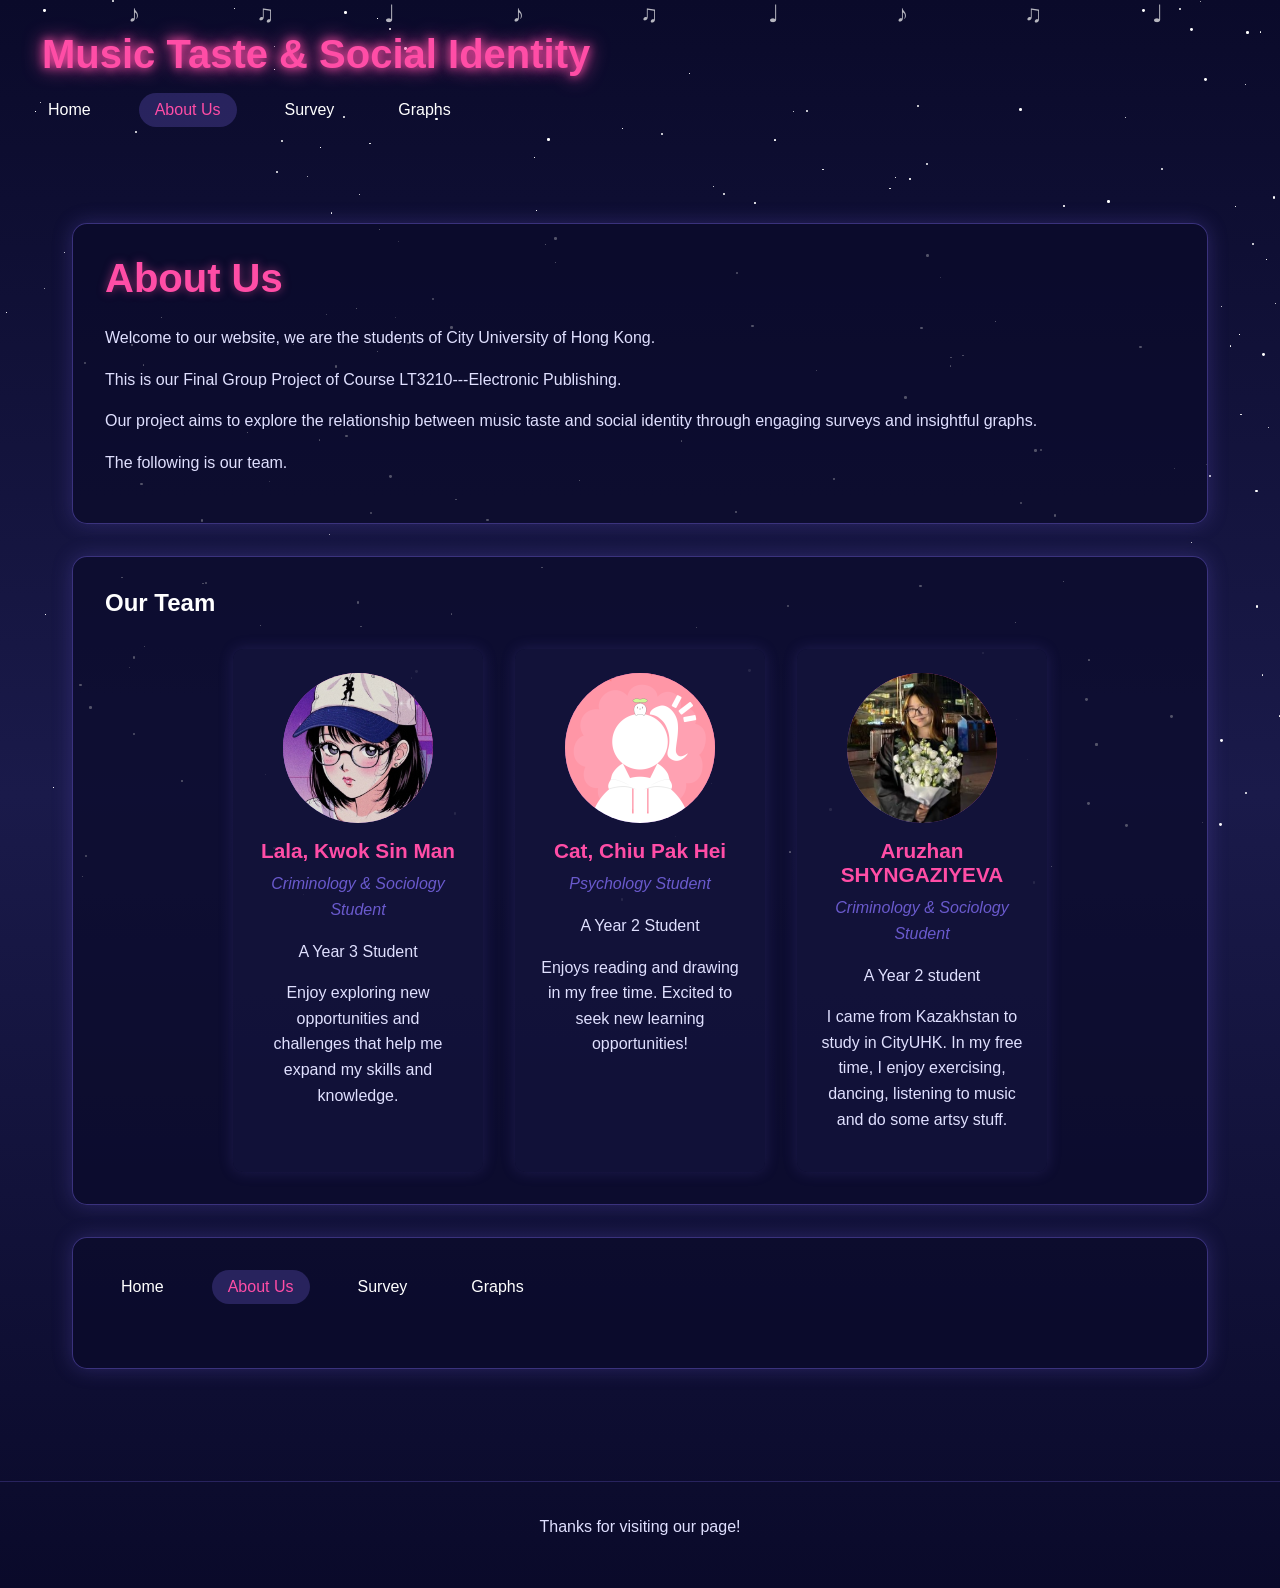
<file: Aboutus.html>
<!DOCTYPE html>
<html lang="en">
<head>
    <meta charset="UTF-8">
    <meta name="viewport" content="width=device-width, initial-scale=1.0">
    <title>Music Universe | About Us</title>
    <link rel="stylesheet" href="AboutUs.css">
    
<body>
    <!-- Starry background -->
    <div class="stars" id="stars"></div>
    
    <!-- Floating music notes -->
    <div class="music-note" style="left: 10%; animation-delay: 0s;">♪</div>
    <div class="music-note" style="left: 20%; animation-delay: 2s;">♫</div>
    <div class="music-note" style="left: 30%; animation-delay: 4s;">♩</div>
    <div class="music-note" style="left: 40%; animation-delay: 6s;">♪</div>
    <div class="music-note" style="left: 50%; animation-delay: 8s;">♫</div>
    <div class="music-note" style="left: 60%; animation-delay: 10s;">♩</div>
    <div class="music-note" style="left: 70%; animation-delay: 12s;">♪</div>
    <div class="music-note" style="left: 80%; animation-delay: 14s;">♫</div>
    <div class="music-note" style="left: 90%; animation-delay: 16s;">♩</div>

    <header>
        <div class="logo">
            <i class="fas fa-music"></i>
            Music Taste & Social Identity
        </div>
        
        <nav>
            <a href="index.html">Home</a>
            <a href="Aboutus.html" class="active">About Us</a>
            <a href="Survey.html">Survey</a>
            <a href="graphs.html">Graphs</a>
        </nav>
    </header>

    <div class="container">
        <div class="about-section">
            <h1>About Us</h1>
            
            <p>Welcome to our website, we are the students of City University of Hong Kong.</p>
            
            <p>This is our Final Group Project of Course LT3210---Electronic Publishing.</p>
            
            <p>Our project aims to explore the relationship between music taste and social identity through engaging surveys and insightful graphs.</p>

            <p>The following is our team.</p>
        </div>

        <div class="about-section">
            <h2>Our Team</h2>
            <div class="team">
                <div class="team-member">
                    <div class="member-img">
                    <img src="Sinman.jpg" alt="Lala, Kwok Sin Man">                
                    </div>
                    <h3 class="member-name">Lala, Kwok Sin Man</h3>
                    <p class="member-role">Criminology & Sociology Student</p>
                    <p>A Year 3 Student</p>
                    <p>Enjoy exploring new opportunities and challenges that help me expand my skills and knowledge.</p>
                </div>
                
                <div class="team-member">
                    <div class="member-img">
                    <img src="cat.png" alt="Cat, Chiu Pak Hei"> 
                    </div>
                    <h3 class="member-name">Cat, Chiu Pak Hei</h3>
                    <p class="member-role">Psychology Student</p>
                     <p>A Year 2 Student</p>
                    <p>Enjoys reading and drawing in my free time. Excited to seek new learning opportunities!</p>
                </div>
                
                <div class="team-member">
                    <div class="member-img">
                        <img src="Aru photo.jpeg" alt="Aruzhan SHYNGAZIYEVA">
                        <i class="fas fa-user-astronaut"></i>
                    </div>
                    <h3 class="member-name">Aruzhan SHYNGAZIYEVA</h3>
                    <p class="member-role">Criminology & Sociology Student</p>
                    <p>A Year 2 student</p>
                    <p>I came from Kazakhstan to study in CityUHK. In my free time, I enjoy exercising, dancing, listening to music and do some artsy stuff.</p>
                </div>
            </div>
        </div>

        <div class="about-section">


        <nav>
            <a href="index.html">Home</a>
            <a href="Aboutus.html" class="active">About Us</a>
            <a href="Survey.html">Survey</a>
            <a href="graphs.html">Graphs</a>
        </nav>
            
                </div>

                
                    </div>
                    
                </div>
            </div>
        </div>
    </div>

    <footer>
       <p>Thanks for visiting our page!</p>
        </div>

        
    </footer>

    <script>
        // Create stars for the background
        function createStars() {
            const starsContainer = document.getElementById('stars');
            const starCount = 200;
            
            for (let i = 0; i < starCount; i++) {
                const star = document.createElement('div');
                star.classList.add('star');
                
                // Random position
                const x = Math.random() * 100;
                const y = Math.random() * 100;
                
                // Random size
                const size = Math.random() * 3;
                
                // Random animation delay
                const delay = Math.random() * 5;
                
                star.style.left = `${x}%`;
                star.style.top = `${y}%`;
                star.style.width = `${size}px`;
                star.style.height = `${size}px`;
                star.style.animationDelay = `${delay}s`;
                
                starsContainer.appendChild(star);
            }
        }
        
        // Initialize when page loads
        window.addEventListener('load', createStars);
    </script>
</body>
</html>
</file>
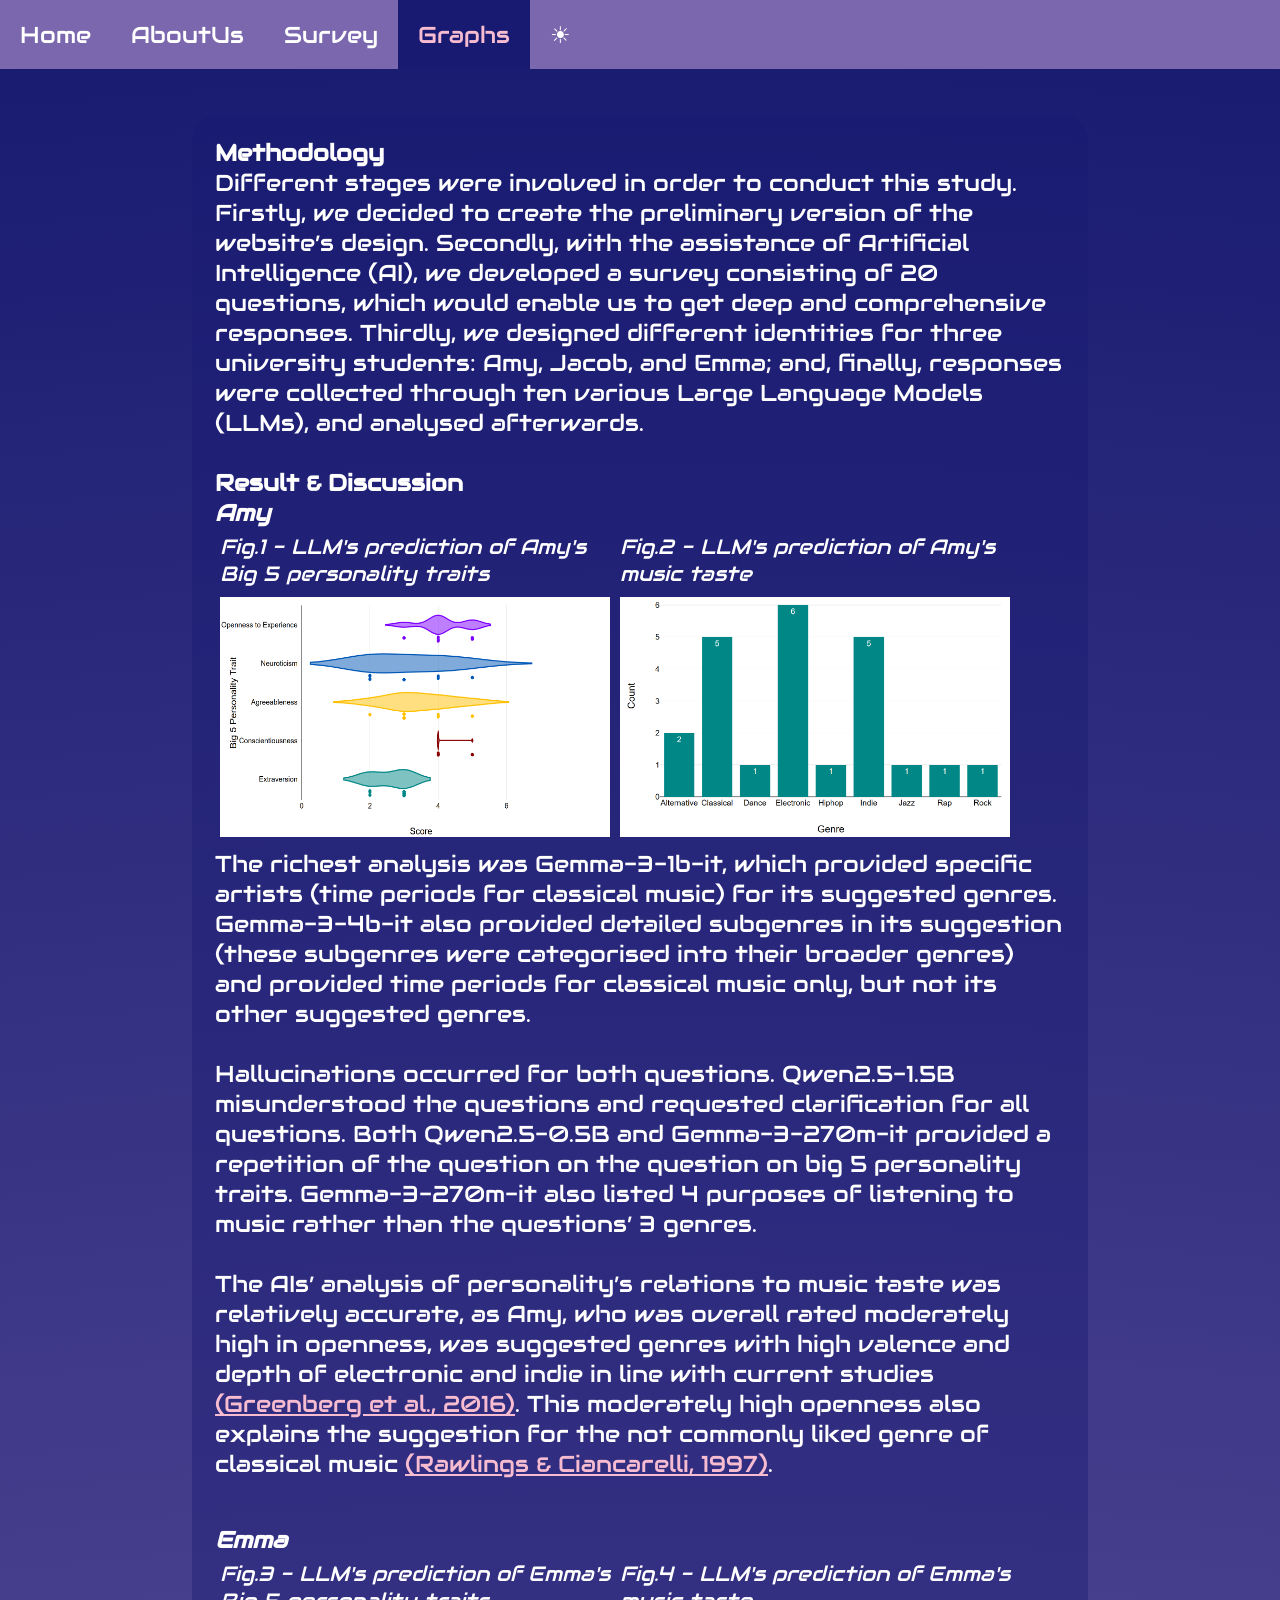
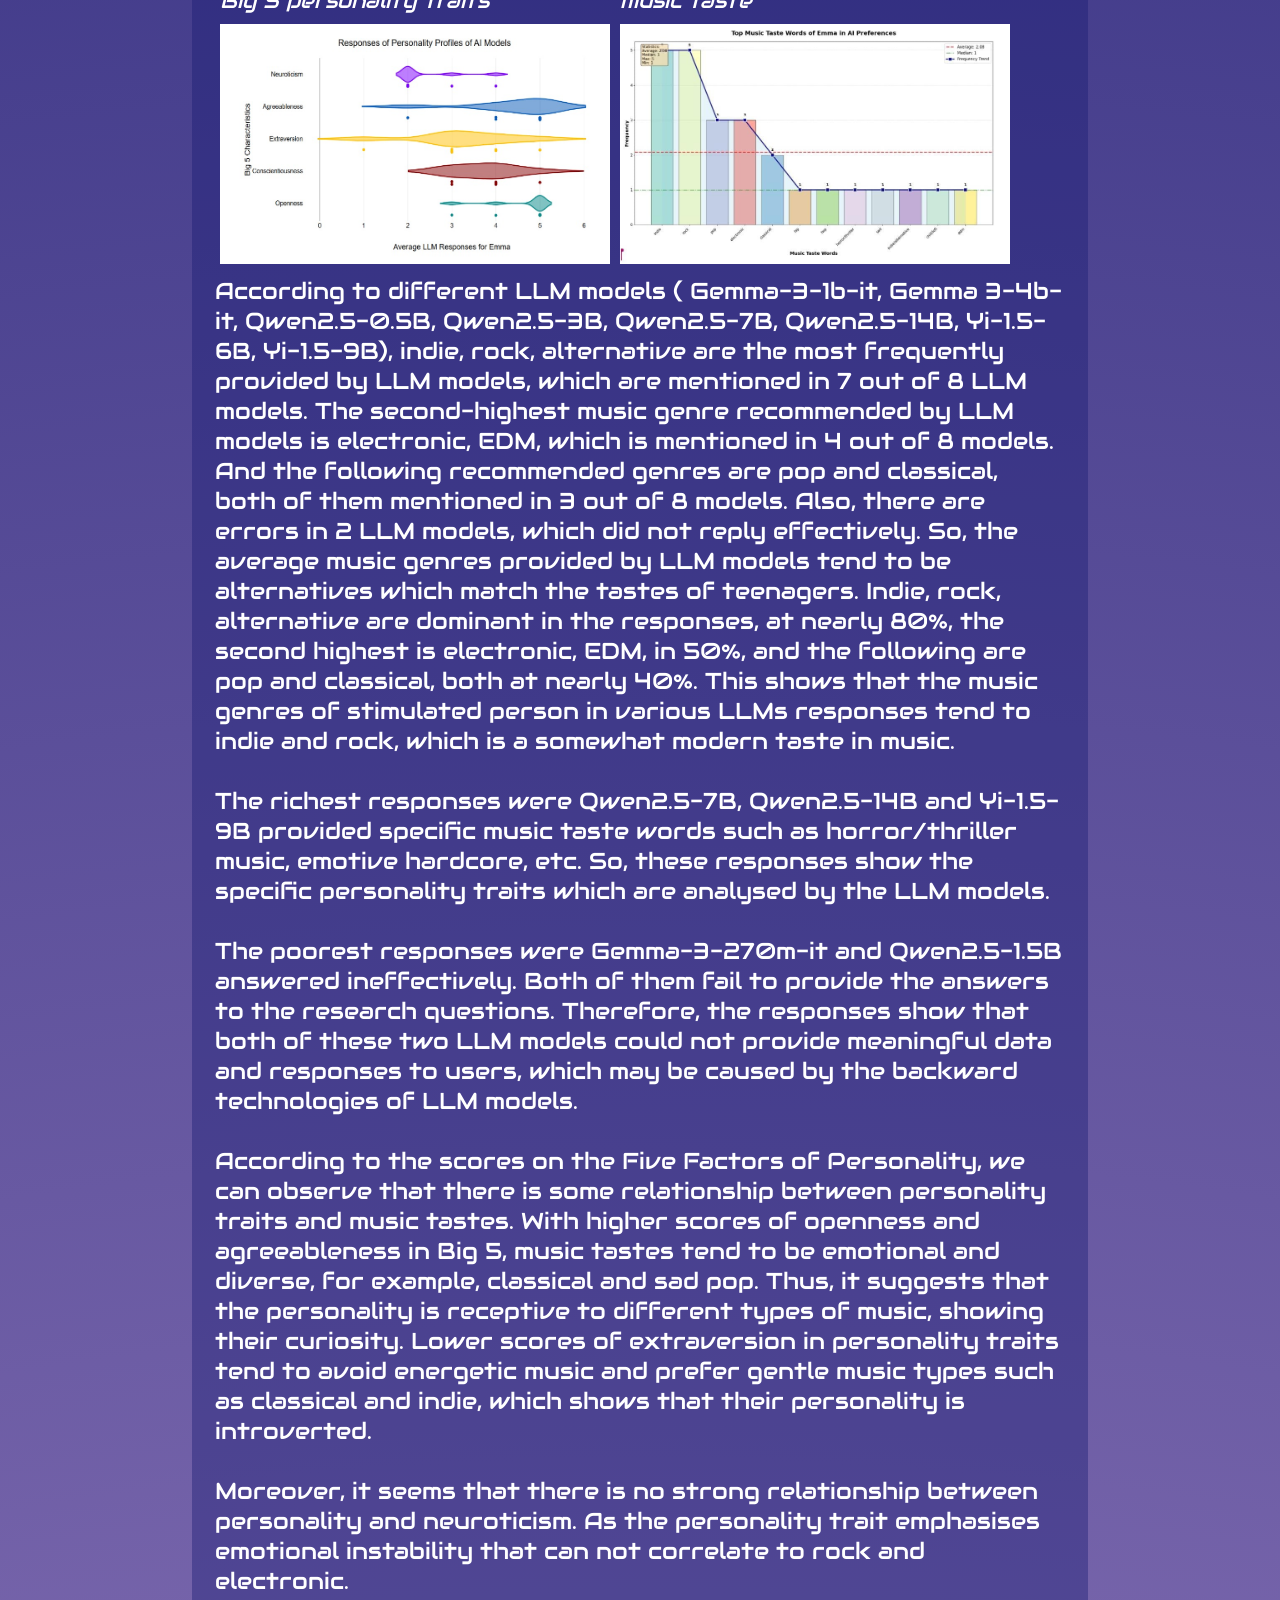
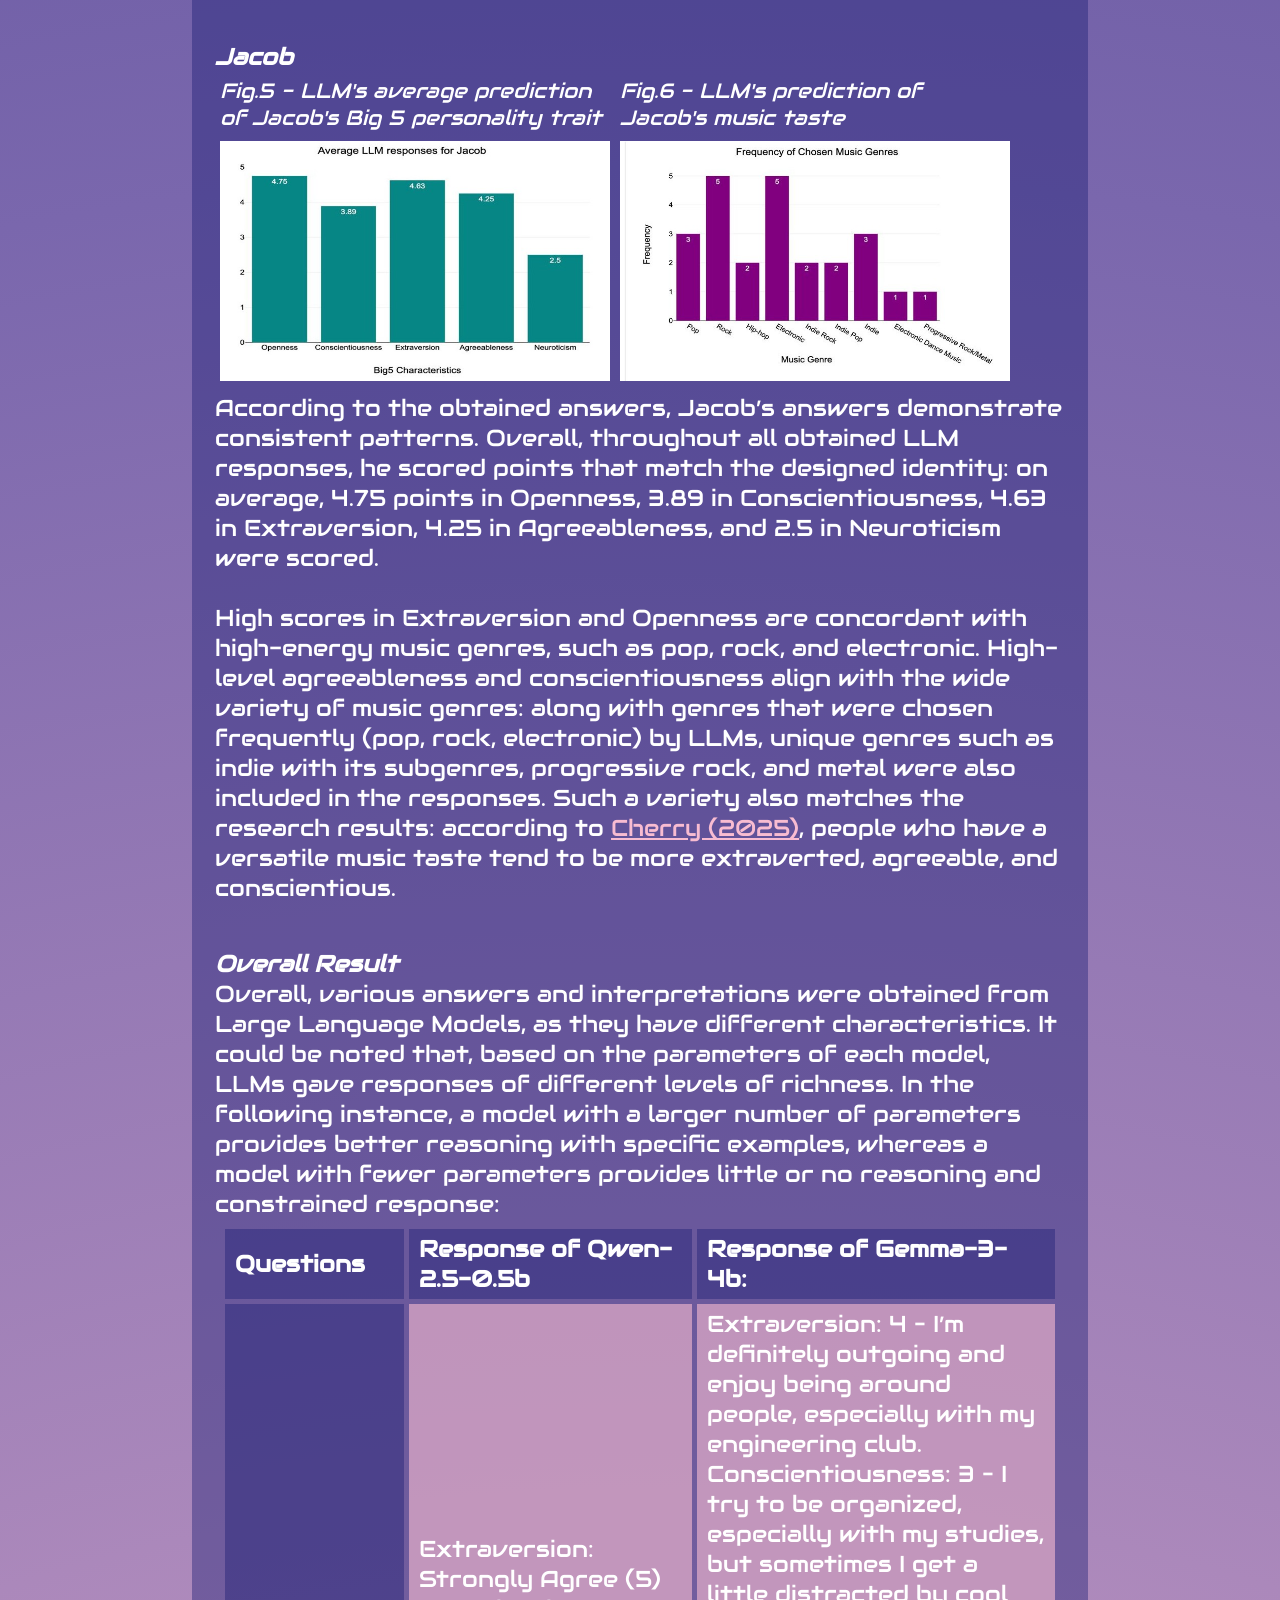
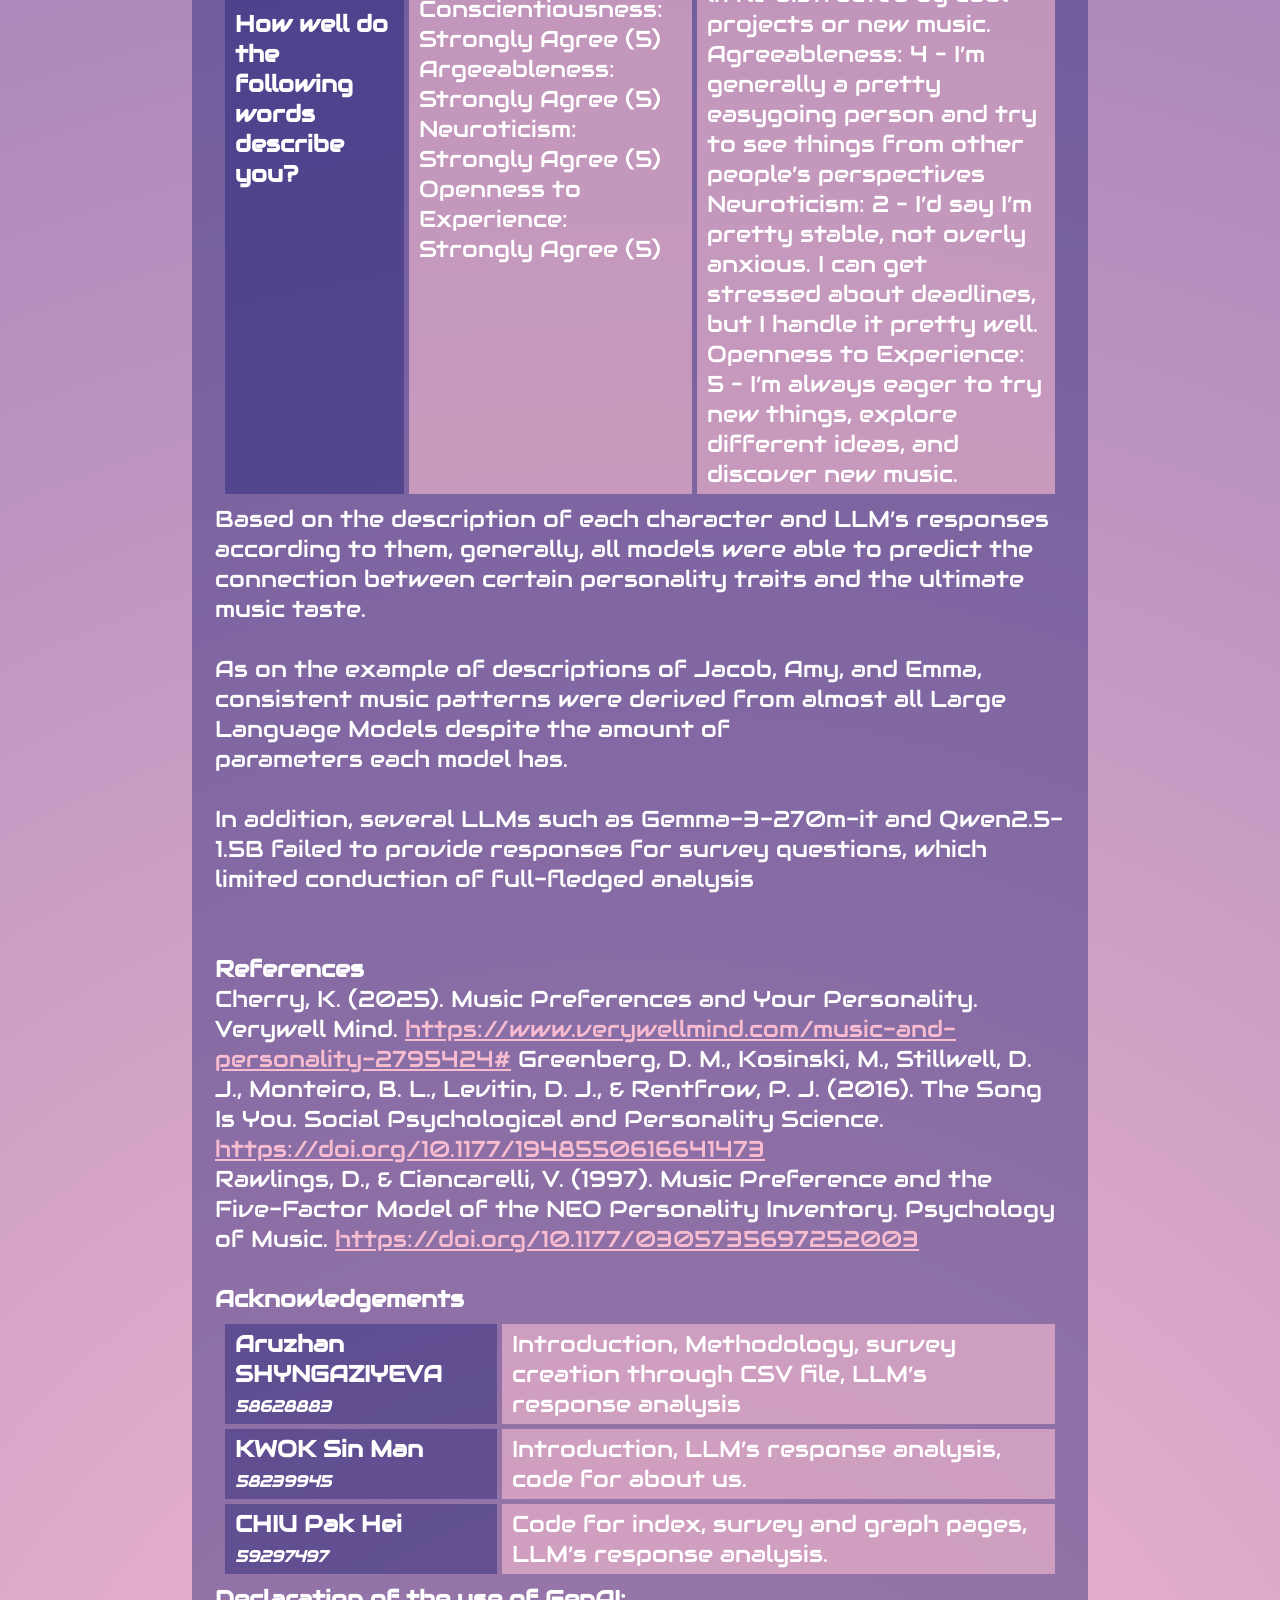
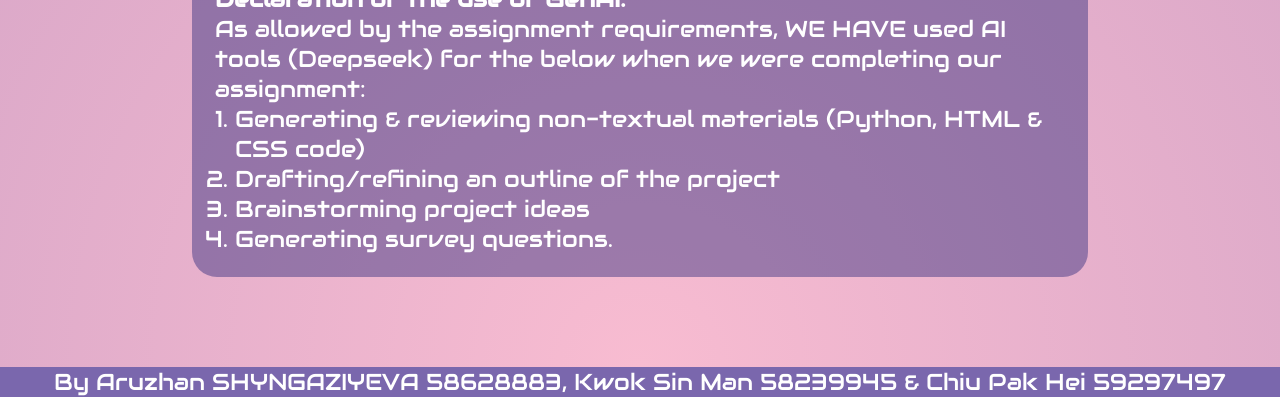
<file: graphs.html>
<!DOCTYPE html>
<html>

<head>
    <meta charset="utf-8">
    <meta lang="en">
    <title>LT3210 Project</title>
    <meta name="viewport" content="width=device-width, initial-scale=1">
    <link rel="stylesheet" href="graphs.css">
    <script>
        function myFunction() {
            var element = document.body;
            element.classList.toggle("dark-mode");
        }
    </script>
</head>

<body>
    <header>
        <div class="topnav">
            <div class="left">
                <a class="" href="index.html">Home</a>
                <a href="Aboutus.html">AboutUs</a>
                <a href="Survey.html">Survey</a>
                <a class="active">Graphs</a>
            </div>
            <div class="space borderless"></div>
            <div class="right">
                <span class="light" class="right" onclick="myFunction()"> &#x2600</span>
            </div>
        </div>
    </header>
    <main class="grain">
                <!-- Floating music notes-->
        <div>
            <div class="music-note" style="left: 10%; animation-delay: 9s;">♪</div>
            <div class="music-note" style="left: 20%; animation-delay: 7s;">♫</div>
            <div class="music-note" style="left: 30%; animation-delay: 12s;">♩</div>
            <div class="music-note" style="left: 40%; animation-delay: 11s;">♪</div>
            <div class="music-note" style="left: 50%; animation-delay: 3s;">♫</div>
            <div class="music-note" style="left: 60%; animation-delay: 1s;">♩</div>
            <div class="music-note" style="left: 70%; animation-delay: 6s;">♪</div>
            <div class="music-note" style="left: 80%; animation-delay: 4s;">♫</div>

        </div>
        <section>
            <div class="content top">
                <div class="description">
                    <div>
                        <h3 class="subtitle neon">Methodology</h3>
                        <p>Different stages were involved in order to conduct this study. Firstly, we decided to create
                            the preliminary version of the website’s design. Secondly, with the assistance of Artificial
                            Intelligence (AI), we developed a survey consisting of 20 questions, which would enable us
                            to get deep and comprehensive responses. Thirdly, we designed different identities for three
                            university students: Amy, Jacob, and Emma; and, finally, responses were collected through
                            ten various Large Language Models (LLMs), and analysed afterwards. </p> <br>
                    </div>
                    <h3 class="subtitle neon">Result & Discussion</h3>
                    <div class="container">
                        <div class="result">
                            <h4>Amy</h4>
                            <div class="figure">
                                <figure>
                                    <figcaption>Fig.1 - LLM's prediction of Amy's Big 5 personality traits</figcaption>
                                    <img src="amyBig5.png" alt="Amy's Big 5 personality trait">
                                </figure>
                                <div class="figure">
                                    <figure>
                                        <figcaption>Fig.2 - LLM's prediction of Amy's music taste</figcaption>
                                        <img src="amyMusicTaste.png" alt="Amy's music taste">
                                    </figure>
                                </div>

                            </div>
                            <div class="resultDesc">
                                <p>The richest analysis was Gemma-3-1b-it, which provided specific artists (time periods
                                    for classical music) for its suggested genres. Gemma-3-4b-it also provided detailed
                                    subgenres in its suggestion (these subgenres were categorised into their broader
                                    genres) and provided time periods for classical music only, but not its other
                                    suggested genres.</p> <br>
                                <p>Hallucinations occurred for both questions. Qwen2.5-1.5B misunderstood the questions
                                    and requested clarification for all questions. Both Qwen2.5-0.5B and Gemma-3-270m-it
                                    provided a repetition of the question on the question on big 5 personality traits.
                                    Gemma-3-270m-it also listed 4 purposes of listening to music rather than the
                                    questions’ 3 genres.</p><br>
                                <p>The AIs’ analysis of personality’s relations to music taste was relatively accurate,
                                    as Amy, who was overall rated moderately high in openness, was suggested genres with
                                    high valence and depth of electronic and indie in line with current studies <a
                                        href="https://journals.sagepub.com/doi/10.1177/1948550616641473#sec-8">(Greenberg
                                        et al., 2016)</a>. This moderately high openness also explains the suggestion
                                    for the not commonly liked genre of classical music <a
                                        href="https://doi.org/10.1177/0305735697252003">(Rawlings & Ciancarelli,
                                        1997)</a>.

                                </p>
                            </div>
                        </div>
                        <div class="result">
                            <h4>Emma</h4>
                            <div class="figure">
                                <figure>
                                    <figcaption>Fig.3 - LLM's prediction of Emma's Big 5 personality traits</figcaption>
                                    <img src="emmaBig5.jpg" alt="Emma's Big 5 personality traits">
                                </figure>
                                <figure>
                                    <figcaption>Fig.4 - LLM's prediction of Emma's music taste</figcaption>
                                    <img src="emmaMusicTaste.jpg" alt="Emma's music taste">
                                </figure>
                            </div>
                            <div class="figure">

                            </div>
                            <div class="resultDesc">
                                <p>According to different LLM models ( Gemma-3-1b-it, Gemma 3-4b-it, Qwen2.5-0.5B,
                                    Qwen2.5-3B, Qwen2.5-7B, Qwen2.5-14B, Yi-1.5-6B, Yi-1.5-9B), indie, rock, alternative
                                    are the most frequently provided by LLM models, which are mentioned in 7 out of 8
                                    LLM models. The second-highest music genre recommended by LLM models is electronic,
                                    EDM, which is mentioned in 4 out of 8 models. And the following recommended genres
                                    are pop and classical, both of them mentioned in 3 out of 8 models. Also, there are
                                    errors in 2 LLM models, which did not reply effectively. So, the average music
                                    genres provided by LLM models tend to be alternatives which match the tastes of
                                    teenagers. Indie, rock, alternative are dominant in the responses, at nearly 80%,
                                    the second highest is electronic, EDM, in 50%, and the following are pop and
                                    classical, both at nearly 40%. This shows that the music genres of stimulated person
                                    in various LLMs responses tend to indie and rock, which is a somewhat modern taste
                                    in music.</p><br>
                                <p>The richest responses were Qwen2.5-7B, Qwen2.5-14B and Yi-1.5-9B provided specific
                                    music taste words such as horror/thriller music, emotive hardcore, etc. So, these
                                    responses show the specific personality traits which are analysed by the LLM models.
                                </p><br>
                                <p>The poorest responses were Gemma-3-270m-it and Qwen2.5-1.5B answered ineffectively.
                                    Both of them fail to provide the answers to the research questions. Therefore, the
                                    responses show that both of these two LLM models could not provide meaningful data
                                    and responses to users, which may be caused by the backward technologies of LLM
                                    models.</p><br>
                                <p>According to the scores on the Five Factors of Personality, we can observe that there
                                    is some relationship between personality traits and music tastes. With higher scores
                                    of openness and agreeableness in Big 5, music tastes tend to be emotional and
                                    diverse, for example, classical and sad pop. Thus, it suggests that the personality
                                    is receptive to different types of music, showing their curiosity.
                                    Lower scores of extraversion in personality traits tend to avoid energetic music and
                                    prefer gentle music types such as classical and indie, which shows that their
                                    personality is introverted.</p>
                                <br>
                                <p>Moreover, it seems that there is no strong relationship between personality and
                                    neuroticism. As the personality trait emphasises emotional instability that can not
                                    correlate to rock and electronic.
                                </p>
                            </div>
                        </div>
                        <div class="result">
                            <h4>Jacob</h4>
                            <div class="figure">
                                <figure>
                                    <figcaption>Fig.5 - LLM's average prediction of Jacob's Big 5 personality trait
                                    </figcaption>
                                    <img src="jacobBig5.jpg" alt="Jacob's Big 5 personality trait">
                                </figure>
                                <figure>
                                    <figcaption>Fig.6 - LLM's prediction of Jacob's music taste</figcaption>
                                    <img src="jacobMusicTaste.jpg" alt="Jacob's music taste">
                                </figure>
                            </div>
                            <div class="figure">

                            </div>
                            <div class="resultDesc">
                                <p>According to the obtained answers, Jacob’s answers demonstrate consistent patterns. Overall, throughout all obtained LLM responses, he scored points that match the designed identity: on average, 4.75 points in Openness, 3.89 in Conscientiousness, 4.63 in Extraversion, 4.25 in Agreeableness, and 2.5 in Neuroticism were scored. </p><br><p>High scores in Extraversion and Openness are concordant with high-energy music genres, such as pop, rock, and electronic. High-level agreeableness and conscientiousness align with the wide variety of music genres: along with genres that were chosen frequently (pop, rock, electronic) by LLMs, unique genres such as indie with its subgenres, progressive rock, and metal were also included in the responses. Such a variety also matches the research results: according to <a href="https://www.verywellmind.com/music-and-personality-2795424#">Cherry (2025)</a>, people who have a versatile music taste tend to be more extraverted, agreeable, and conscientious. </p>
                            </div>
                        </div>
                        <h4 class="neon">Overall Result</h4>
                        <p>Overall, various answers and interpretations were obtained from Large Language Models, as they have different characteristics. It could be noted that, based on the parameters of each model, LLMs gave responses of different levels of richness. In the following instance, a model with a larger number of parameters provides better reasoning with specific examples, whereas a model with fewer parameters provides little or no reasoning and constrained response:  </p>
                        <table>
                            <tr>
                                <th>Questions</th>
                                <th>Response of Qwen-2.5-0.5b</th>
                                <th>Response of Gemma-3-4b: </th>
                            </tr>
                            <tr>
                                <th>How well do the following words describe you?</th>
                                <td>
                                    <ul>
                                        <li>Extraversion: Strongly Agree (5)</li>
                                        <li>Conscientiousness: Strongly Agree (5)</li>
                                        <li>Argeeableness: Strongly Agree (5)</li>
                                        <li>Neuroticism: Strongly Agree (5)</li>
                                        <li>Openness to Experience: Strongly Agree (5)</li>
                                    </ul>
                                </td>
                                <td>
                                    <ul>
                                        <li>Extraversion: 4 – I’m definitely outgoing and enjoy being around people,
                                            especially with my engineering club.</li>
                                        <li>Conscientiousness: 3 – I try to be organized, especially with my studies,
                                            but sometimes I get a little distracted by cool projects or new music.</li>
                                        <li>Agreeableness: 4 – I’m generally a pretty easygoing person and try to see
                                            things from other people’s perspectives</li>
                                        <li>Neuroticism: 2 – I’d say I’m pretty stable, not overly anxious. I can get
                                            stressed about deadlines, but I handle it pretty well.</li>
                                        <li>Openness to Experience: 5 – I’m always eager to try new things, explore
                                            different ideas, and discover new music.</li>
                                    </ul>
                                </td>
                            </tr>

                        </table>
                        <p>Based on the description of each character and LLM’s responses according to them, generally, all models were able to predict the connection between certain personality traits and the ultimate music taste. </p> <br><p>As on the example of descriptions of Jacob, Amy, and Emma, consistent music patterns were derived from almost all Large Language Models despite the amount of parameters each model has.</p><br><p>In addition, several LLMs such as Gemma-3-270m-it and Qwen2.5-1.5B failed to provide responses for survey questions, which limited conduction of full-fledged analysis</p><br><br>
                        <div>
                            <h3 class="subtitle neon">References</h3>
                            <p>
                                Cherry, K. (2025). Music Preferences and Your Personality. Verywell Mind. <a href="https://www.verywellmind.com/music-and-personality-2795424#">https://www.verywellmind.com/music-and-personality-2795424#</a>
                                Greenberg, D. M., Kosinski, M., Stillwell, D. J., Monteiro, B. L., Levitin, D. J., &
                                Rentfrow, P. J. (2016). The Song Is You. Social Psychological and Personality Science.
                                <a
                                    href="https://doi.org/10.1177/1948550616641473">https://doi.org/10.1177/1948550616641473</a>
                            </p>
                            <p>Rawlings, D., & Ciancarelli, V. (1997). Music Preference and the Five-Factor Model of the
                                NEO Personality Inventory. Psychology of Music. <a
                                    href="https://doi.org/10.1177/0305735697252003">https://doi.org/10.1177/0305735697252003</a>
                            </p> <br>
                        </div>
                        <h3 class="subtitle neon">Acknowledgements</h3>
                        <table class="rounded-corners">
                            <tr>
                                <th scope="row">Aruzhan SHYNGAZIYEVA<br> <i>58628883</i></th>
                                <td>Introduction, Methodology, survey creation  through CSV file, LLM’s response analysis  </td>
                            </tr>
                            <tr>
                                <th scope="row">KWOK Sin Man <br><i>58239945</i></th>
                                <td>Introduction, LLM’s response analysis, code for about us.</td>
                            </tr>
                            <tr>
                                <th scope="row">CHIU Pak Hei <br><i>59297497</i></th>
                                <td>Code for index, survey and graph pages, LLM’s response analysis. 

 </td>
                            </tr>
                        </table>
                        <h3 class="subtitle neon">Declaration of the use of GenAI:</h3>
                        <p> As allowed by the assignment requirements, WE HAVE used AI tools (Deepseek) for the below when we were completing our assignment: </p>
<ol style="padding-left: 20px;">
<li>Generating & reviewing non-textual materials (Python, HTML & CSS code) </li>
<li>Drafting/refining an outline of the project</li>
    <li>Brainstorming project ideas</li>
<li>Generating survey questions.</li>
</ol>

                    </div>
        </section>
    </main>
    <footer>
        <div class="credit">By Aruzhan SHYNGAZIYEVA 58628883, Kwok Sin Man 58239945 & Chiu Pak Hei 59297497</div>
    </footer>

</body>


</html>
</file>
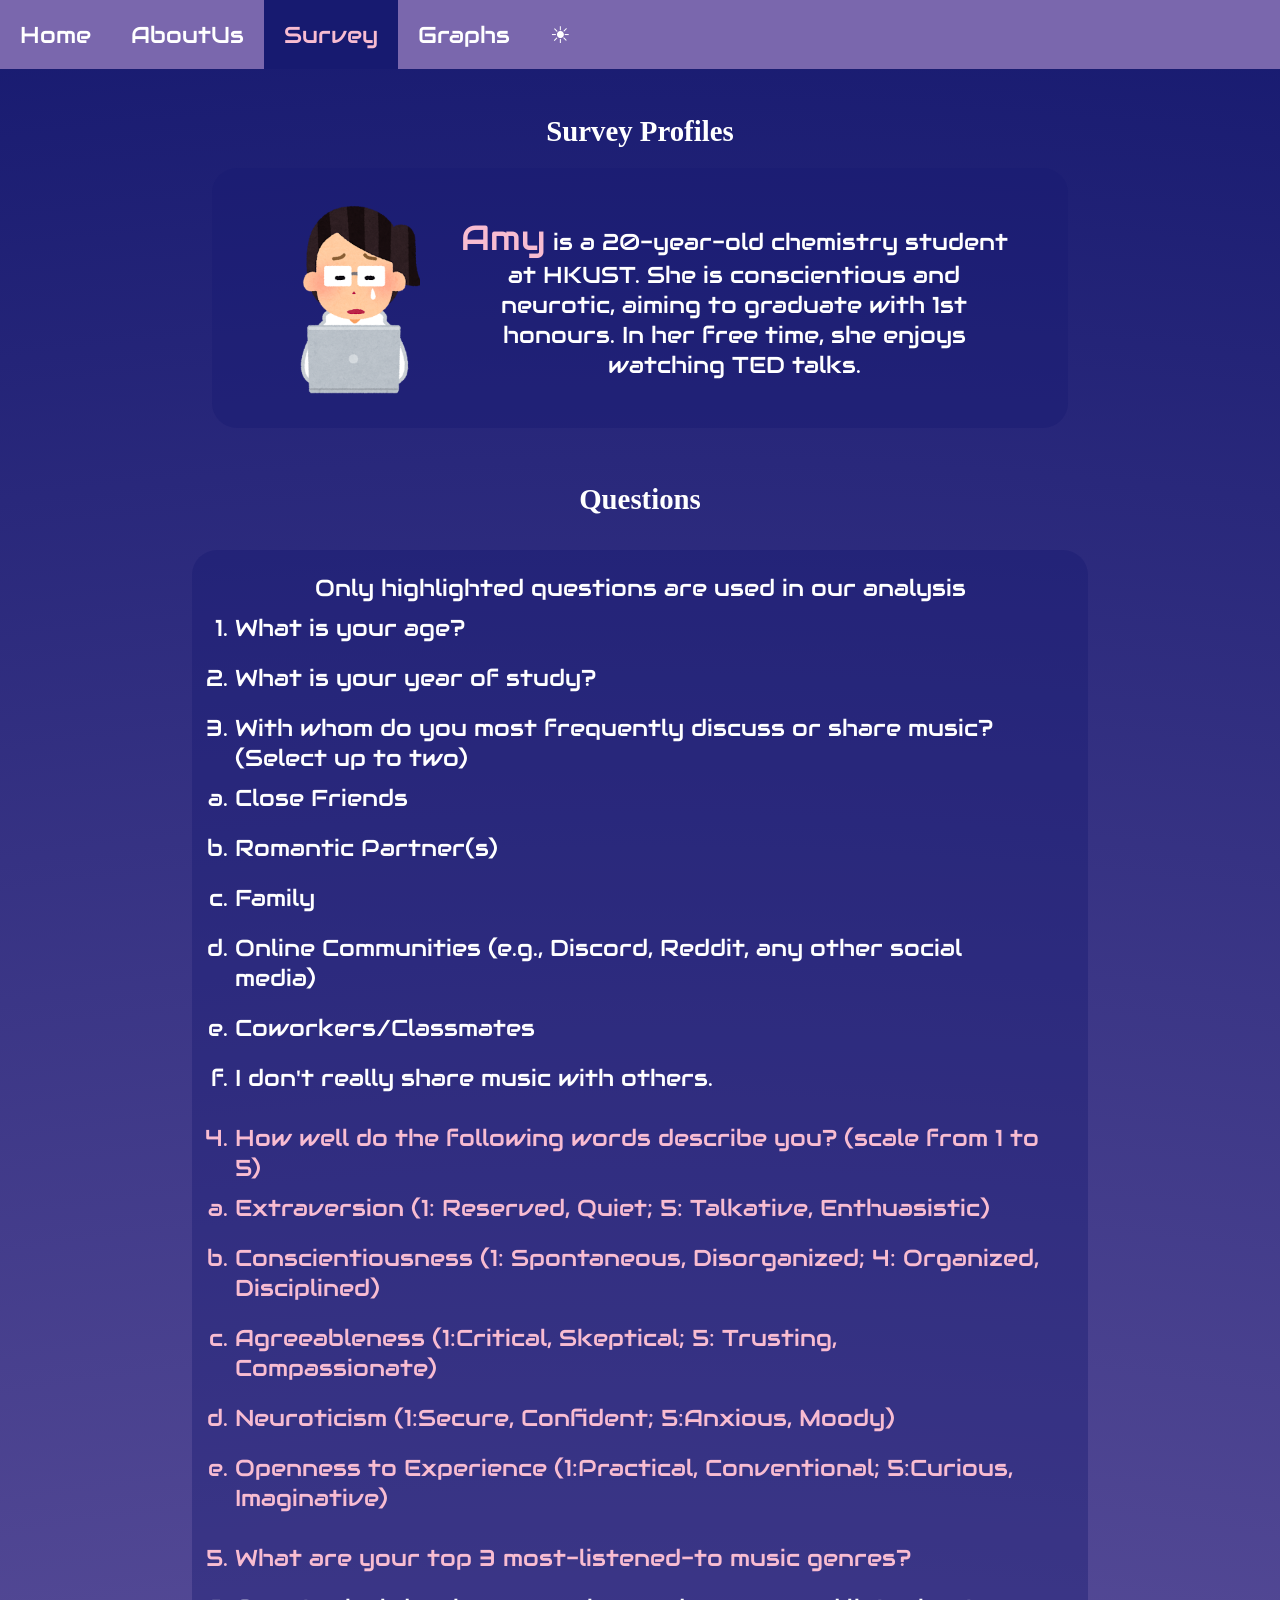
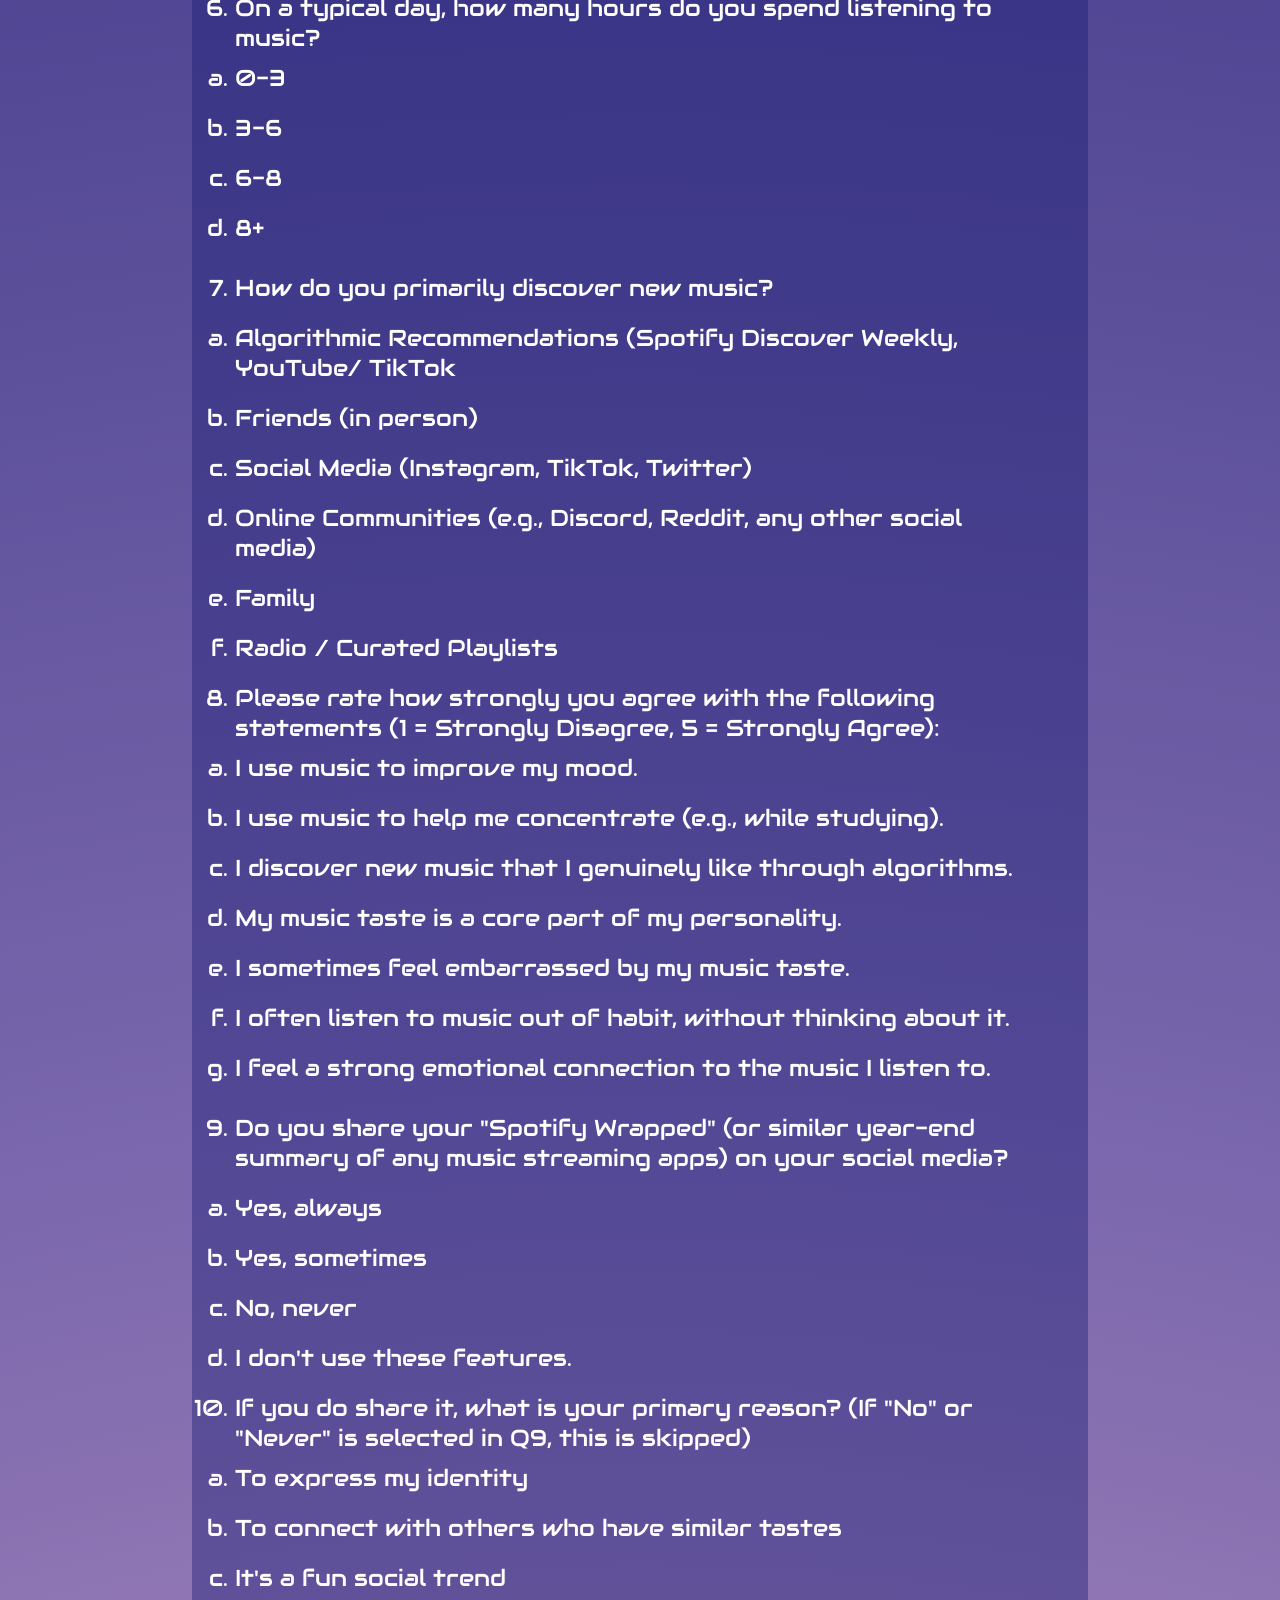
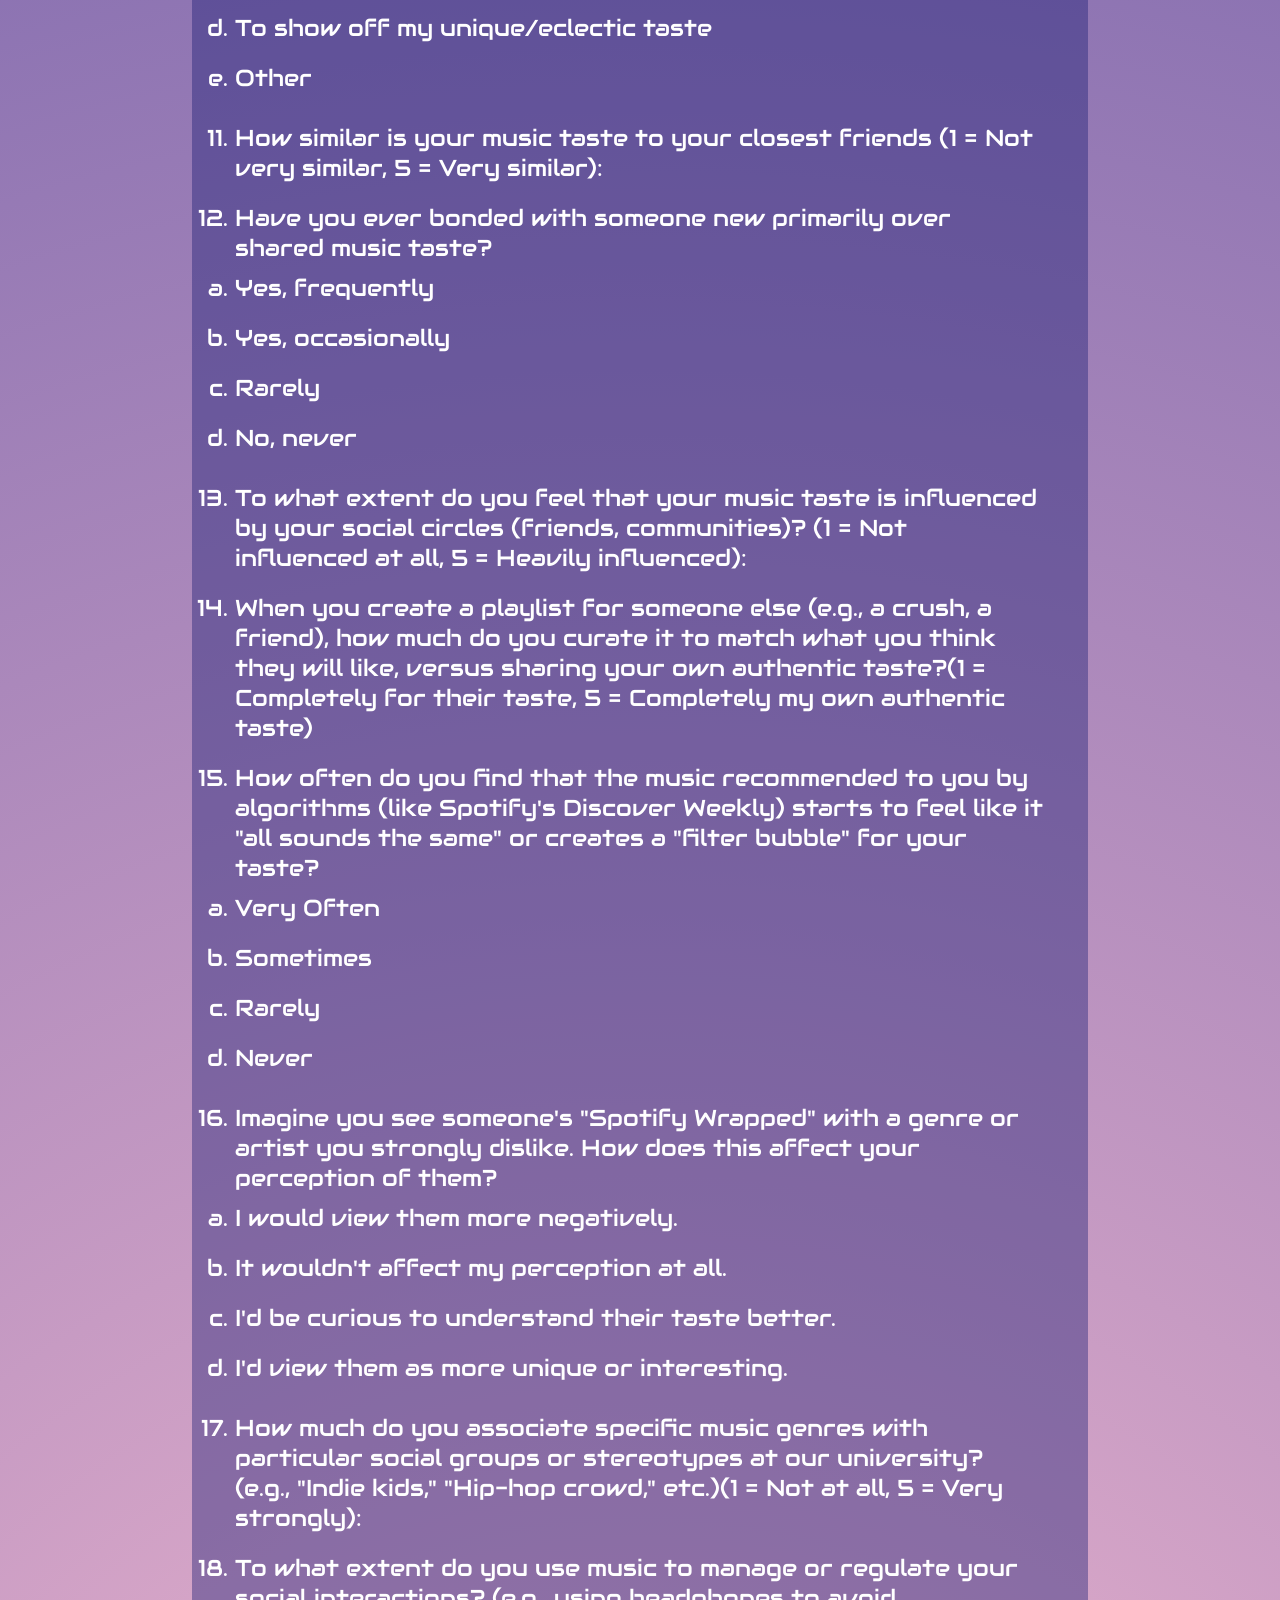
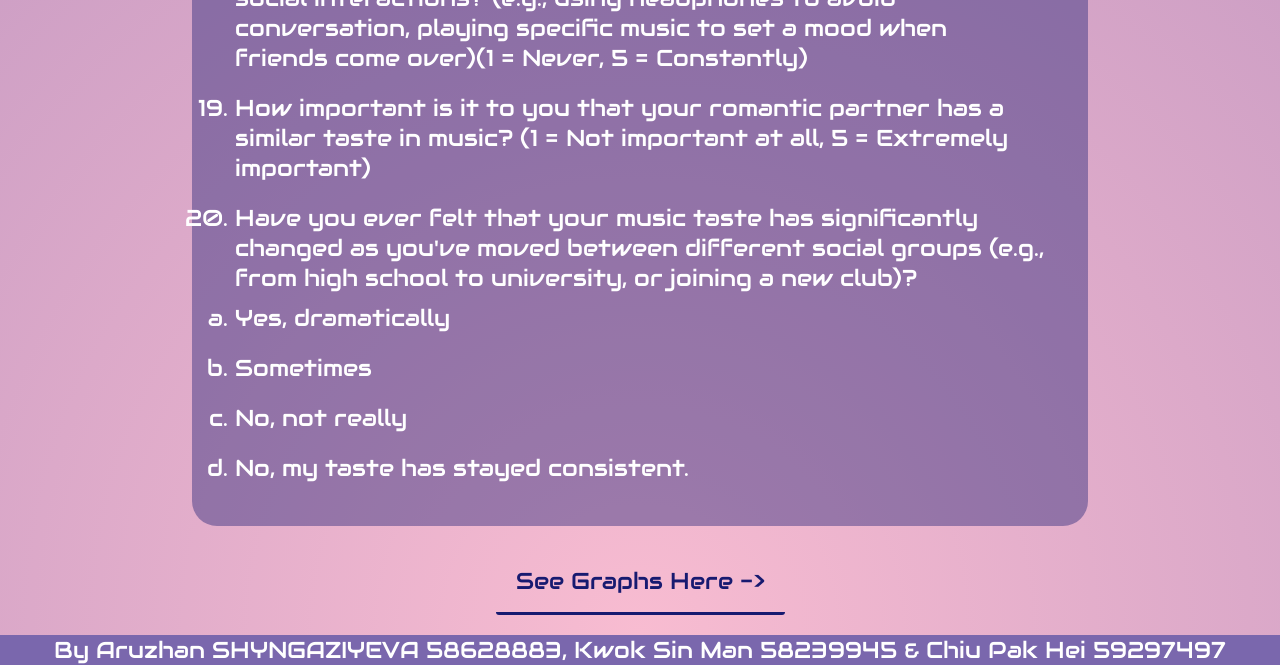
<file: Survey.html>
<!DOCTYPE html>
<html>

<head>
    <meta charset="utf-8">
    <meta lang="en">
    <title>LT3210 Project</title>
    <meta name="viewport" content="width=device-width, initial-scale=1">
    <link rel="stylesheet" href="survey.css">
    <script>
        function myFunction() {
            var element = document.body;
            element.classList.toggle("dark-mode");
        }
    </script>
    <style>
.key{color: #f8bcd1;}
</style>
</head>

<body>
    <header>
        <div class="topnav">
            <div class="left">
                <a class="" href="index.html">Home</a>
                <a href="Aboutus.html">AboutUs</a>
                <a class="active">Survey</a>
                <a href="graphs.html">Graphs</a>
            </div>
            <div class="space borderless"></div>
            <div class="right">
                <span class="light" class="right" onclick="myFunction()"> &#x2600</span>
            </div>
        </div>
    </header>
    <main class="grain">

        <!-- Floating music notes-->
        <div>
            <div class="music-note" style="left: 10%; animation-delay: 9s;">♪</div>
            <div class="music-note" style="left: 20%; animation-delay: 7s;">♫</div>
            <div class="music-note" style="left: 30%; animation-delay: 12s;">♩</div>
            <div class="music-note" style="left: 40%; animation-delay: 11s;">♪</div>
            <div class="music-note" style="left: 50%; animation-delay: 3s;">♫</div>
            <div class="music-note" style="left: 60%; animation-delay: 1s;">♩</div>
            <div class="music-note" style="left: 70%; animation-delay: 6s;">♪</div>
            <div class="music-note" style="left: 80%; animation-delay: 4s;">♫</div>

        </div> 
        <section>
            <div class="home fade-in" style="border: 0px;">
                <div class="top">
                    <h2 class="neon">Survey Profiles</h2>
                    <div class="profile_carousel">
                        <ul>
                            <li class="c amy"><img class="pfp" src="amy.png" alt="Amy"><span class="pfpDesc"><span class="pfpName">Amy</span> is a 20-year-old chemistry student at HKUST. She is conscientious and neurotic, aiming to graduate with 1st honours. In her free time, she enjoys watching TED talks. </span></li>
                            <li class="c emma"><img class="pfp" src="emma.png" alt="Emma"><span class="pfpDesc"><span  class="pfpName">Emma</span> is a 22-year-old psychology student at HKU. She is curious and  empathetic. She likes watching horrible movies and reading. In her spare time, she likes to volunteer.</span></li>
                            <li class="c jacob"><img class="pfp" src="jacob.png" alt="Jacob"><span class="pfpDesc"><span class="pfpName">Jacob</span> is a 21-year-old mechanical engineering student at Polyu. He is outgoing and sociable, and he is the president of one of the engineering clubs at PolyU. In his free time he likes reading fiction.</span></li>
                        </ul>
                    </div>
                </div>
                <div class="content">
                    <p><h2 class="subtitle neon">Questions</h2></p>
                    <div class="description">
                        <p> Only highlighted questions are used in our analysis
                        <ol class="Questions" Style=”text-align: start;”>
<li class="q">What is your age?</li>
<li class="q">What is your year of study?</li>
<li class="q">With whom do you most frequently discuss or share music? (Select up to two)
<ol type="a">
<li class="q">Close Friends</li>
<li class="q">Romantic Partner(s)</li>
<li class="q">Family</li>
<li class="q">Online Communities (e.g., Discord, Reddit, any other social media)</li>
<li class="q">Coworkers/Classmates</li>
<li class="q">I don't really share music with others.</li>
</ol>
<li class="q key">How well do the following words describe you? (scale from 1 to 5)
<ol type="a">
<li class="q key">Extraversion (1: Reserved, Quiet; 5: Talkative, Enthuasistic)</li>
<li class="q key">Conscientiousness (1: Spontaneous, Disorganized; 4: Organized, Disciplined)</li>
<li class="q key">Agreeableness (1:Critical, Skeptical; 5: Trusting, Compassionate)</li>
<li class="q key">Neuroticism (1:Secure, Confident; 5:Anxious, Moody)</li>
<li class="q key">Openness to Experience (1:Practical, Conventional; 5:Curious, Imaginative)</li>
</ol>
</li>

<li class="q key">What are your top 3 most-listened-to music genres?</li>
<li class="q">On a typical day, how many hours do you spend listening to music?
<ol type="a">
<li class="q">0-3</li>
<li class="q">3-6</li>
<li class="q">6-8</li>
<li class="q">8+</li>
</ol>
</li>
<li class="q"> How do you primarily discover new music?</li>
<ol type="a">
<li class="q" >Algorithmic Recommendations (Spotify Discover Weekly, YouTube/ TikTok</li>
<li class="q">Friends (in person)</li>
<li class="q">Social Media (Instagram, TikTok, Twitter)
</li>
<li class="q">Online Communities (e.g., Discord, Reddit, any other social media)</li>
<li class="q">Family</li>
<li class="q">Radio / Curated Playlists</li>
</ol>

<li class="q"> Please rate how strongly you agree with the following statements (1 = Strongly Disagree, 5 = Strongly Agree):
<ol type="a">
<li class="q"> I use music to improve my mood.</li>
<li class="q"> I use music to help me concentrate (e.g., while studying).</li>
<li class="q"> I discover new music that I genuinely like through algorithms.</li>
<li class="q">My music taste is a core part of my personality.</li>
<li class="q">I sometimes feel embarrassed by my music taste.</li>
<li class="q">I often listen to music out of habit, without thinking about it.</li>
<li class="q">I feel a strong emotional connection to the music I listen to.</li>
</ol></li>

<li class="q"> Do you share your "Spotify Wrapped" (or similar year-end summary of any music streaming apps) on your social media?
</li>
<ol type="a">
<li class="q">Yes, always</li>
<li class="q">Yes, sometimes</li>
<li class="q">No, never</li>
<li class="q">I don't use these features.</li>
</ol>
<li class="q">If you do share it, what is your primary reason? (If "No" or "Never" is selected in Q9, this is skipped)
<ol type="a">
<li class="q">To express my identity</li>
<li class="q">To connect with others who have similar tastes</li>
<li class="q">It's a fun social trend</li>
<li class="q">To show off my unique/eclectic taste</li>
<li class="q">Other</li>
</ol></li>
<li class="q"> How similar is your music taste to your closest friends (1 = Not very similar, 5 = Very similar):
</li>
<li class="q"> Have you ever bonded with someone new primarily over shared music taste?<ol type="a">
<li class="q">Yes, frequently</li>
<li class="q">Yes, occasionally</li>
<li class="q">Rarely</li>
<li class="q">No, never</li>
</ol></li>
<li class="q"> To what extent do you feel that your music taste is influenced by your social circles (friends, communities)? (1 = Not influenced at all, 5 = Heavily influenced):</li>

<li class="q"> When you create a playlist for someone else (e.g., a crush, a friend), how much do you curate it to match what you think they will like, versus sharing your own authentic taste?(1 = Completely for their taste, 5 = Completely my own authentic taste)</li>
<li class="q"> How often do you find that the music recommended to you by algorithms (like Spotify's Discover Weekly) starts to feel like it "all sounds the same" or creates a "filter bubble" for your taste?
<ol type="a">
<li class="q">Very Often</li>
<li class="q">Sometimes</li>
<li class="q">Rarely</li>
<li class="q">Never</li>
</ol></li>
<li class="q"> Imagine you see someone's "Spotify Wrapped" with a genre or artist you strongly dislike. How does this affect your perception of them?
<ol type="a">
<li class="q">I would view them more negatively.</li>
<li class="q">It wouldn't affect my perception at all.</li>
<li class="q">I'd be curious to understand their taste better.</li>
<li class="q">I'd view them as more unique or interesting.</li>
</ol></li>
<li class="q"> How much do you associate specific music genres with particular social groups or stereotypes at our university? (e.g., "Indie kids," "Hip-hop crowd," etc.)(1 = Not at all, 5 = Very strongly):</li>
<li class="q"> To what extent do you use music to manage or regulate your social interactions? (e.g., using headphones to avoid conversation, playing specific music to set a mood when friends come over)(1 = Never, 5 = Constantly)</li>
<li class="q">How important is it to you that your romantic partner has a similar taste in music? (1 = Not important at all, 5 = Extremely important)</li>
                            <li class="q"> Have you ever felt that your music taste has significantly changed as you've moved between different social groups (e.g., from high school to university, or joining a new club)?
<ol type="a">
<li class="q">Yes, dramatically</li>
<li class="q">Sometimes</li>
<li class="q">No, not really</li>
<li class="q">No, my taste has stayed consistent.</li>
</ol></li>
</ol>
                    </div>
                    <div class="links">
                        <a href="graphs.html" id="graphs" class="button neon">See Graphs Here -></a>
                    </div>
                </div>
            </div>
        </section>
    </main>
    <footer>
        <div class="credit">By Aruzhan SHYNGAZIYEVA 58628883, Kwok Sin Man 58239945 & Chiu Pak Hei 59297497</div>
    </footer>

</body>


</html>
</file>
<file: AboutUs.css>
* {
            margin: 0;
            padding: 0;
            box-sizing: border-box;
            font-family: 'Segoe UI', Tahoma, Geneva, Verdana, sans-serif;
        }

        body {
            background: linear-gradient(to bottom, #0a0a2a, #1a1a4a, #0a0a2a);
            color: #fff;
            min-height: 100vh;
            overflow-x: hidden;
            position: relative;
        }

        /* Starry background */
        .stars {
            position: fixed;
            top: 0;
            left: 0;
            width: 100%;
            height: 100%;
            z-index: -1;
        }

        .star {
            position: absolute;
            background-color: #fff;
            border-radius: 50%;
            animation: twinkle 5s infinite;
        }

        @keyframes twinkle {
            0%, 100% { opacity: 0.2; }
            50% { opacity: 1; }
        }

        /* Header styles */
        header {
            padding: 2rem;
            text-align: center;
            position: relative;
        }

        .logo {
            font-size: 2.5rem;
            font-weight: 700;
            color: #ff4da6;
            text-shadow: 0 0 10px #ff4da6, 0 0 20px #ff4da6;
            margin-bottom: 1rem;
            display: flex;
            align-items: left;
            justify-content: left;
            gap: 10px;
        }

        .logo i {
            color: #6a5acd;
            text-shadow: 0 0 10px #6a5acd;
        }

        .tagline {
            font-size: 1.2rem;
            color: #a0a0ff;
            margin-bottom: 2rem;
        }

        /* Navigation */
        nav {
            display: flex;
            justify-content: left;
            gap: 2rem;
            margin-bottom: 2rem;
        }

        nav a {
            color: #fff;
            text-decoration: none;
            padding: 0.5rem 1rem;
            border-radius: 20px;
            transition: all 0.3s ease;
            position: relative;
        }

        nav a:hover {
            background: rgba(255, 255, 255, 0.1);
            color: #ff4da6;
        }

        nav a.active {
            background: rgba(106, 90, 205, 0.3);
            color: #ff4da6;
        }

        /* Main content */
        .container {
            max-width: 1200px;
            margin: 0 auto;
            padding: 2rem;
        }

        .about-section {
            background: rgba(10, 10, 42, 0.7);
            border-radius: 15px;
            padding: 2rem;
            margin-bottom: 2rem;
            box-shadow: 0 0 20px rgba(106, 90, 205, 0.3);
            border: 1px solid rgba(106, 90, 205, 0.5);
        }

        h1 {
            color: #ff4da6;
            margin-bottom: 1.5rem;
            text-align: left;
            font-size: 2.5rem;
            text-shadow: 0 0 10px rgba(255, 77, 166, 0.5);
        }

        


        p {
            line-height: 1.6;
            margin-bottom: 1rem;
            color: #e0e0ff;
        }

        /* Team section */
        .team {
            display: flex;
            flex-wrap: wrap;
            gap: 2rem;
            justify-content: center;
            margin-top: 2rem;
        }

        .team-member {
            background: rgba(20, 20, 60, 0.7);
            border-radius: 10px;
            padding: 1.5rem;
            width: 250px;
            text-align: center;
            transition: transform 0.3s ease;
            box-shadow: 0 0 15px rgba(106, 90, 205, 0.2);
        }

        .team-member:hover {
            transform: translateY(-10px);
            box-shadow: 0 0 20px rgba(255, 77, 166, 0.3);
        }

        .member-img {
            width: 150px;
            height: 150px;
            border-radius: 50%;
            margin: 0 auto 1rem;
            background: linear-gradient(45deg, #6a5acd, #ff4da6);
            display: flex;
            align-items: center;
            justify-content: center;
            font-size: 2.5rem;
            color: white;
        }

        .member-img img {
            width: 100%;
            height: 100%;
            object-fit: cover;
            transition: transform 0.5s;
       border-radius: 50% 
        }

         .team-member:hover .member-img img {
            transform: scale(1.1);
        }

        .member-img i {
            font-size: 60px;
            color: #8a2be2;
        }

        .member-name {
            font-size: 1.3rem;
            color: #ff4da6;
            margin-bottom: 0.5rem;
        }

        .member-role {
            color: #6a5acd;
            font-style: italic;
            margin-bottom: 1rem;
        }
        


        /* Footer */
        footer {
            text-align: center;
            padding: 2rem;
            margin-top: 3rem;
            border-top: 1px solid rgba(106, 90, 205, 0.3);
            color: #a0a0ff;
        }

    

        /* Floating music notes */
        .music-note {
            position: absolute;
            font-size: 1.5rem;
            opacity: 0.7;
            animation: float 10s infinite linear;
        }

        @keyframes float {
            0% {
                transform: translateY(100vh) rotate(0deg);
            }
            100% {
                transform: translateY(-100px) rotate(360deg);
            }
        }

        /* Responsive design */
        @media (max-width: 768px) {
            .team {
                flex-direction: column;
                align-items: center;
            }
            
            nav {
                flex-wrap: wrap;
            }
            
            h1 {
                font-size: 2rem;
            }
        }
</file>
<file: graphs.css>
@import url("https://fonts.cdnfonts.com/css/lixdu-3");
@import url("https://fonts.googleapis.com/css?family=Audiowide");

* {
	font-family: "Audiowide";
	font-size: 1.2rem;
	box-sizing: border-box;
	margin: 0;
	padding: 0;
	border: 0;
	left: 0;
	top: 0;
	cursor: url(https://cur.cursors-4u.net/others/oth-6/oth510.ani),
		url(https://cur.cursors-4u.net/others/oth-6/oth510.png), auto !important;
}

main {
	background: radial-gradient(
		circle at bottom,
		#f8bcd1 0,
		#7a67ad 50%,
		#171a70 100%
	);
	width: 100%;
	height: auto;
	padding-bottom: 20px;
}

/*nav*/

.topnav {
	background-color: #7a67ad;
	overflow-y: hidden;
	margin: 0;
	padding: 0;
	border-spacing: 0;
	display: flex;
	position: fixed;
	top: 0;
	left: 0;
	width: 100vw;
	z-index: 2;
	overflow-x: auto;
}

.left {
	float: left;
	width: max-content;
	border-top-width: 0;
	border-right-width: 0px;
	border-bottom-width: 0px;
	display: inline-flex;
}

.space {
	width: stretch;
	height: auto;
}

.right {
	float: right;
	border-top-width: 0;
	border-left-width: 0px;
	border-bottom-width: 0px;
	display: inline-flex;
	position: relative;
	font-size: 2rem;
}

.topnav a,
.topnav span {
	color: white;
	padding: 20px;
	margin: 0 auto;
	text-decoration: none;
	text-align: center;
	vertical-align: center;
	justify-content: center;
	height: 3em;
}

.topnav a:hover,
.topnav span:hover {
	background-color: #171a70;
	color: #f8bcd1;
}

.topnav a.active {
	background-color: #171a70;
	color: #f8bcd1;
}

/*main*/

.title {
	font-family: "lixdu", display;
	line-height: 1.8;
	font-size: 3rem;
	padding: 6em 0;
	padding-bottom: 10em;
	height: 100vh;
	margin: auto;
	color: white;
	background-clip: text;
	-webkit-background-clip: text;
	z-index: 10000;
}

.neon {
	-webkit-animation: glow 1s ease-in-out infinite alternate;
	-moz-animation: glow 1s ease-in-out infinite alternate;
	animation: glow 1s ease-in-out infinite alternate;
}

.description {
	color: white;
	background-color: rgba(23, 26, 112, 0.4);
	width: 70%;
	margin: 0 auto;
	padding: 1em;
	border-radius: 25px;
	text-align: start;
	margin-bottom: 3em;
}

h2 {
	font-family: "lixdu", display;
	font-size: 1.5rem;
	color: white;
	background-clip: text;
	-webkit-background-clip: text;
}

p.desc {
	padding-top: 1.2em;
}

.button {
	background-position-y: -0%;
	background-image: linear-gradient(
		180deg,
		transparent 50%,
		#171a70 50%
	) !important;
	transition: all 0.2s ease;
	background-size: auto 190%;
	text-decoration: none;
	padding: 20px;
	margin: 20px;
	height: 3em;
	border-radius: 3px;
	color: #171a70;
	display: inline-flex;
	justify-content: space-evenly;
}

.button:hover {
	background-color: #171a70;
	background-position-y: 100%;
	color: #f8bcd1;
	transition: all 0.1s ease;
}

footer {
	color: white;
	background-color: #7a67ad;
	height: max-content;
	text-align: center;
}

.credit {
	margin: auto;
}

/*survey specific*/

.top {
	padding-top: 5em;
}

/*carousal

.profile_carousel {
	overflow-y: hidden;
	width: 70vw;
	height: 300px;
	position: relative;
	margin: auto;
}

ul {
	width: 70vw;
	height: 300px;
	padding: 20px;
	bottom: -17px;
	display: flex;
	gap: 4vw;
	overflow-x: scroll;
	scroll-snap-type: x mandatory;
	z-index: 1;
	position: absolute;
	anchor-name: --my-carousel;
	scroll-marker-group: after;
}

ul::scroll-button(*) {
	border: 0;
	font-size: 2rem;
	background: none;
	color: white;
	opacity: 0.7;
	cursor: pointer;
	position: absolute;
	position-anchor: --my-carousel;
}

ul::scroll-button(*):hover,
ul::scroll-button(*):focus {
	opacity: 1;
}

ul::scroll-button(*):active {
	translate: 1px 1px;
}

ul::scroll-button(*):disabled {
	opacity: 0.2;
	cursor: unset;
}

ul::scroll-button(left) {
	content: "◄";
	right: calc(anchor(left) - 70px);
	bottom: calc(anchor(top) - 175px);
	z-index: 2;
}

ul::scroll-button(right) {
	content: "►";
	left: calc(anchor(right) - 70px);
	bottom: calc(anchor(top) - 175px);
	z-index: 2;
}

ul::scroll-marker-group {
	position: absolute;
	position-anchor: --my-carousel;
	top: calc(anchor(bottom) - 70px);
	justify-self: anchor-center;
	z-index: 2;
	display: flex;
	justify-content: center;
	gap: 20px;
}

.c {
	list-style-type: none;
	background-color: rgba(23, 26, 112, 0.4);
	color: white;
	border-radius: 25px;
	padding: 20px;
	flex: 0 0 100%;
	scroll-snap-align: center;
	z-index: 1;
	float: none;
	display: flex;
	align-items: center;
	justify-content: space-between;
	padding: 0 50px;
}

.c::scroll-marker {
	content: "";
	width: 16px;
	height: 16px;
	background-color: transparent;
	border: 2px solid white;
	border-radius: 50%;
}

li::scroll-marker:target-current {
	background-color: #fff;
}

.pfp {
	height: 200px;
	width: 500px;
	margin-left: 30px;
	object-fit: cover;
	overflow: hidden;
	padding: 0;
}

.pfpDesc {
	margin-left: 30px;
}

.pfpName {
	font-size: 1.5em;
	color: #f8bcd1;
}
*/
/*questions

.subtitle {
	padding: 1.2em 0;
}

.Questions {
	padding: 0 20px;
}

.q {
	padding: 10px 0;
	text-align: left;
}
*/
/*graphs specific*/

.container {
	font-size: 1.2rem;
}

.figure {
	display: flex;
	flex-direction: row;
	grid-area: figure;
	width: 300px;
	
}

figcaption {
	font-size: 0.9em;
	font-style: italic;
	padding:5px;
}

img {
	width: 
	400px;
	height: 250px;
	object-fit: fill;
	padding: 5px;
}

h4 {
	font-style: italic;
}

.resultDesc {
	padding-bottom: 2em;
	flex-grow: 2;
	grid-area: desc;
}

ul{
	font-size: 0.7em;
	overflow: hidden;
}
table {
	text-align: start;
	width: 100%;
	border-width: 0;
	border-spacing: 5px;
	padding: 5px;
	border-collapse: separate;
	border-radius: 25px;
}

th {
	background-color: rgba(23, 26, 112, 0.4);
	text-align: start;
	padding: 5px 10px;
}

td {
	background-color: rgba(248, 188, 209, 0.6);
	padding: 5px 10px;
}

i {
	font-size: 0.7em;
}

/* Floating music notes */
.music-note {
	position: absolute;
	font-size: 2rem;
	opacity: 0.7;
	color: white;
	animation: float 10s infinite linear;
}

a{
	color:#f8bcd1;
}
@keyframes float {
	0% {
		transform: translateY(-100px) rotate(0deg);
	}

	100% {
		transform: translateY(40em) rotate(360deg);
	}
}

.fade-in {
	opacity: 1;
	animation-name: fadeInOpacity;
	animation-iteration-count: 1;
	animation-timing-function: ease-in;
	animation-duration: 1s;
}

@keyframes fadeInOpacity {
	0% {
		opacity: 0;
	}

	100% {
		opacity: 1;
	}
}

@keyframes glow {
	from {
		text-shadow: 0 0 10px;
	}

	to {
		text-shadow: 0 0 30px #fff;
	}
}

/* light/dark mode*/
.dark-mode {
	main {
		background: radial-gradient(
			circle at bottom,
			#7a67ad 0,
			#171a70 50%,
			#000 100%
		);
	}

	.topnav {
		background-color: #171a70;
	}

	.topnav a,
	.topnav span {
		color: white;
	}

	.topnav a:hover,
	.topnav a.active,
	.topnav span:hover {
		background-color: #000;
		color: #f8bcd1;
	}

	.description {
		background-color: rgba(248, 188, 209, 0.2);
	}

	.credit {
		background-color: #171a70;
	}

	.c {
		background-color: rgba(248, 188, 209, 0.2);
	}

	.button {
		background-position-y: -0%;
		background-image: linear-gradient(
			180deg,
			transparent 50%,
			white 50%
		) !important;
		transition: all 0.2s ease;
		background-size: auto 190%;
		text-decoration: none;
		padding: 20px;
		margin: 20px;
		height: 3em;
		border-radius: 3px;
		color: white;
		display: inline-flex;
		justify-content: space-evenly;
	}

	.button:hover {
		background-color: white;
		background-position-y: 100%;
		color: #171a70;
		transition: all 0.1s ease;
	}

	td {
		background-color: rgba(248, 188, 209, 0.2);
		padding: 5px 10px;
	}
}

/*grain*/

.grain {
	overflow: hidden;
	top: 0;
	left: 0;
	height: 100%;
	width: 100%;
	pointer-event: none;
	z-index: 300;
	transform: translateZ(0);

	&:before {
		content: "";
		top: 0rem;
		left: 0rem;
		width: 100%;
		height: 100%;
		z-index: 9999;
		position: fixed;
		background-image: url(https://upload.wikimedia.org/wikipedia/commons/5/5c/Image_gaussian_noise_example.png);
		opacity: 0.15;
		pointer-events: none;
		-webkit-animation: noise 1s steps(2) infinite;
		animation: noise 1s steps(2) infinite;
	}

	@-webkit-keyframes noise {
		to {
			transform: translate3d(-7rem, 0, 0);
		}
	}

	@keyframes noise {
		0% {
			transform: translate3d(0, 9rem, 0);
		}
		10% {
			transform: translate3d(-1rem, -4rem, 0);
		}
		20% {
			transform: translate3d(-8rem, 2rem, 0);
		}
		30% {
			transform: translate3d(9rem, -9rem, 0);
		}
		40% {
			transform: translate3d(-2rem, 7rem, 0);
		}
		50% {
			transform: translate3d(-9rem, -4rem, 0);
		}
		60% {
			transform: translate3d(2rem, 6rem, 0);
		}
		70% {
			transform: translate3d(7rem, -8rem, 0);
		}
		80% {
			transform: translate3d(-9rem, 1rem, 0);
		}
		90% {
			transform: translate3d(6rem, -5rem, 0);
		}
		to {
			transform: translate3d(-7rem, 0, 0);
		}
	}
}

@media only screen and (max-width: 1024px) {
	* {
		font-size: 1rem;
		justify-content: center;
	}

	.profile_carousel {
		width: 100vw;
		height: 330px;
	}

	ul {
		width: 97vw;
		height: 310px;
		left: 0;
		right: 0;
		bottom: -17px;
	}

	.c {
		width: 90vw;
		height: 250px;
		margin: 0;
	}

	.pfp {
		display: none;
	}

	.pfpDesc {
		margin-left: 0px;
		z-index: -1;
	}
}
</file>
<file: survey.css>
@import url("https://fonts.cdnfonts.com/css/lixdu-3");
@import url("https://fonts.googleapis.com/css?family=Audiowide");

* {
	text-align: center;
	font-family: "Audiowide";
	font-size: 1.2rem;
	box-sizing: border-box;
	margin: 0;
	padding: 0;
	border: 0;
	left:0;
	top: 0;
	cursor: url(https://cur.cursors-4u.net/others/oth-6/oth510.ani),
		url(https://cur.cursors-4u.net/others/oth-6/oth510.png), auto !important;
}

main {
	background: radial-gradient(
		circle at bottom,
		#f8bcd1 0,
		#7a67ad 50%,
		#171a70 100%
	);
	width: auto;
	height: auto;
}

/*nav*/

.topnav {
	background-color: #7a67ad;
	overflow-y: hidden;
	margin: 0;
	padding: 0;
	border-spacing: 0;
	display: flex;
	position: fixed;
	top: 0;
	left: 0;
	width: 100vw;
	z-index: 2;
	overflow-x: auto;
}

.left {
	float: left;
	width: max-content;
	border-top-width: 0;
	border-right-width: 0px;
	border-bottom-width: 0px;
	display: inline-flex;
}

.space {
	width: stretch;
	height: auto;
}

.right {
	float: right;
	border-top-width: 0;
	border-left-width: 0px;
	border-bottom-width: 0px;
	display: inline-flex;
	position: relative;
	font-size: 2rem;
}

.topnav a,
.topnav span {
	color: white;
	padding: 20px;
	margin: 0 auto;
	text-decoration: none;
	text-align: center;
	vertical-align: center;
	justify-content: center;
	height: 3em;
}

.topnav a:hover,
.topnav span:hover {
	background-color: #171a70;
	color: #f8bcd1;
}

.topnav a.active {
	background-color: #171a70;
	color: #f8bcd1;
}

/*main*/

.title {
	font-family: "lixdu", display;
	line-height: 1.8;
	font-size: 3rem;
	padding: 6em 0;
	padding-bottom: 10em;
	height: 100vh;
	margin: auto;
	color: white;
	background-clip: text;
	-webkit-background-clip: text;
	z-index: 10000;
}

.cMusic {
	background-image: url("cMusic.png");
}


.neon {
	-webkit-animation: glow 1s ease-in-out infinite alternate;
	-moz-animation: glow 1s ease-in-out infinite alternate;
	animation: glow 1s ease-in-out infinite alternate;
}

.description {
	color: white;
	background-color: rgba(23, 26, 112, 0.4);
	width: 70%;
	margin: 0 auto;
	padding: 1em;
	border-radius: 25px;
}

h2 {
	font-family: "lixdu", display;
	font-size: 1.5rem;
	color: white;
	background-clip: text;
	-webkit-background-clip: text;
}

p.desc {
	padding-top: 1.2em;
}

.button {
	background-position-y: -0%;
	background-image: linear-gradient(
		180deg,
		transparent 50%,
		#171a70 50%
	) !important;
	transition: all 0.2s ease;
	background-size: auto 190%;
	text-decoration: none;
	padding: 20px;
	margin: 20px;
	height: 3em;
	border-radius: 3px;
	color: #171a70;
	display: inline-flex;
	justify-content: space-evenly;
}

.button:hover {
	background-color: #171a70;
	background-position-y: 100%;
	color: #f8bcd1;
	transition: all 0.1s ease;
}

footer {
	color: white;
	background-color: #7a67ad;
	height: max-content;
}

.credit {
	margin: auto;
}

/*survey specific*/

.top {
	padding-top: 5em;
}

/*carousal*/

.profile_carousel {
	overflow-y: hidden;
	width: 70vw;
	height: 300px;
	position: relative;
	margin: auto;
}

ul {
	width: 70vw;
	height: 300px;
	padding: 20px;
	bottom: -17px;
	display: flex;
	gap: 4vw;
	overflow-x: scroll;
	scroll-snap-type: x mandatory;
	z-index: 1;
	position: absolute;
	anchor-name: --my-carousel;
	scroll-marker-group: after;
}

ul::scroll-button(*) {
	border: 0;
	font-size: 2rem;
	background: none;
	color: white;
	opacity: 0.7;
	cursor: pointer;
	position: absolute;
	position-anchor: --my-carousel;
}

ul::scroll-button(*):hover,
ul::scroll-button(*):focus {
	opacity: 1;
}

ul::scroll-button(*):active {
	translate: 1px 1px;
}

ul::scroll-button(*):disabled {
	opacity: 0.2;
	cursor: unset;
}

ul::scroll-button(left) {
	content: "◄";
	right: calc(anchor(left) - 70px);
	bottom: calc(anchor(top) - 175px);
	z-index: 2;
}

ul::scroll-button(right) {
	content: "►";
	left: calc(anchor(right) - 70px);
	bottom: calc(anchor(top) - 175px);
	z-index: 2;
}

ul::scroll-marker-group {
	position: absolute;
	position-anchor: --my-carousel;
	top: calc(anchor(bottom) - 70px);
	justify-self: anchor-center;
	z-index: 2;
	display: flex;
	justify-content: center;
	gap: 20px;
}

.c {
	list-style-type: none;
	background-color: rgba(23, 26, 112, 0.4);
	color: white;
	border-radius: 25px;
	padding: 20px;
	flex: 0 0 100%;
	scroll-snap-align: center;
	z-index: 1;
	float: none;
	display: flex;
	align-items: center;
	justify-content: space-between;
	padding: 0 50px;
}

.c::scroll-marker {
	content: "";
	width: 16px;
	height: 16px;
	background-color: transparent;
	border: 2px solid white;
	border-radius: 50%;
}

li::scroll-marker:target-current {
	background-color: #fff;
}

.pfp {
	height: 200px;
	width: 500px;
	margin-left: 30px;
	object-fit: cover;
	overflow: hidden;
	padding: 0;
}

.pfpDesc {
	margin-left: 30px;
}

.pfpName {
	font-size: 1.5em;
	color: #f8bcd1;
}

/*questions*/

.subtitle {
	padding: 1.2em 0;
}

.Questions {
	padding: 0 20px;
}

.q {
	padding: 10px 0;
	text-align: left;
}

/* Floating music notes */
.music-note {
	position: absolute;
	font-size: 2rem;
	opacity: 0.7;
	color: white;
	animation: float 10s infinite linear;
}

@keyframes float {
	0% {
		transform: translateY(-100px) rotate(0deg);
	}

	100% {
		transform: translateY(40em) rotate(360deg);
	}
}

.fade-in {
	opacity: 1;
	animation-name: fadeInOpacity;
	animation-iteration-count: 1;
	animation-timing-function: ease-in;
	animation-duration: 1s;
}

@keyframes fadeInOpacity {
	0% {
		opacity: 0;
	}

	100% {
		opacity: 1;
	}
}

@keyframes glow {
	from {
		text-shadow: 0 0 10px;
	}

	to {
		text-shadow: 0 0 30px #fff;
	}
}

/* light/dark mode*/
.dark-mode {
	main {
		background: radial-gradient(
			circle at bottom,
			#7a67ad 0,
			#171a70 50%,
			#000 100%
		);
		width: auto;
		height: auto;
	}

	.topnav {
		background-color: #171a70;
	}

	.topnav a,
	.topnav span {
		color: white;
	}

	.topnav a:hover,
	.topnav a.active,
	.topnav span:hover {
		background-color: #000;
		color: #f8bcd1;
	}

	.description {
		background-color: rgba(248, 188, 209, 0.2);
	}

	.credit {
		background-color: #171a70;
	}

	.c {
		background-color: rgba(248, 188, 209, 0.2);
	}

	.button {
		background-position-y: -0%;
		background-image: linear-gradient(
			180deg,
			transparent 50%,
			white 50%
		) !important;
		transition: all 0.2s ease;
		background-size: auto 190%;
		text-decoration: none;
		padding: 20px;
		margin: 20px;
		height: 3em;
		border-radius: 3px;
		color: white;
		display: inline-flex;
		justify-content: space-evenly;
	}

	.button:hover {
		background-color: white;
		background-position-y: 100%;
		color: #171a70;
		transition: all 0.1s ease;
	}
}

/*grain*/

.grain {
	overflow: hidden;
	top: 0;
	left: 0;
	height: 100%;
	width: 100%;
	pointer-event: none;
	z-index: 300;
	transform: translateZ(0);

	&:before {
		content: "";
		top: 0rem;
		left: 0rem;
		width: 100%;
		height: 100%;
		z-index: 9999;
		position: fixed;
		background-image: url(https://upload.wikimedia.org/wikipedia/commons/5/5c/Image_gaussian_noise_example.png);
		opacity: 0.15;
		pointer-events: none;
		-webkit-animation: noise 1s steps(2) infinite;
		animation: noise 1s steps(2) infinite;
	}

	@-webkit-keyframes noise {
		to {
			transform: translate3d(-7rem, 0, 0);
		}
	}

	@keyframes noise {
		0% {
			transform: translate3d(0, 9rem, 0);
		}
		10% {
			transform: translate3d(-1rem, -4rem, 0);
		}
		20% {
			transform: translate3d(-8rem, 2rem, 0);
		}
		30% {
			transform: translate3d(9rem, -9rem, 0);
		}
		40% {
			transform: translate3d(-2rem, 7rem, 0);
		}
		50% {
			transform: translate3d(-9rem, -4rem, 0);
		}
		60% {
			transform: translate3d(2rem, 6rem, 0);
		}
		70% {
			transform: translate3d(7rem, -8rem, 0);
		}
		80% {
			transform: translate3d(-9rem, 1rem, 0);
		}
		90% {
			transform: translate3d(6rem, -5rem, 0);
		}
		to {
			transform: translate3d(-7rem, 0, 0);
		}
	}
}

@media only screen and (max-width: 1024px) {
	* {
		font-size: 1rem;
		justify-content: center;
	}

	.profile_carousel {
		width: 100vw;
		height: 330px;
	}

	ul {
		width: 97vw;
		height: 310px;
        left:0;
        right:0;
	bottom: -17px;
	}

	.c {
		width: 90vw;
		height: 250px;
        margin:0;       
	}

	.pfp {
		display: none;
        
	}

	.pfpDesc {
		margin-left: 0px;
		z-index: -1;
	}
}
</file>
